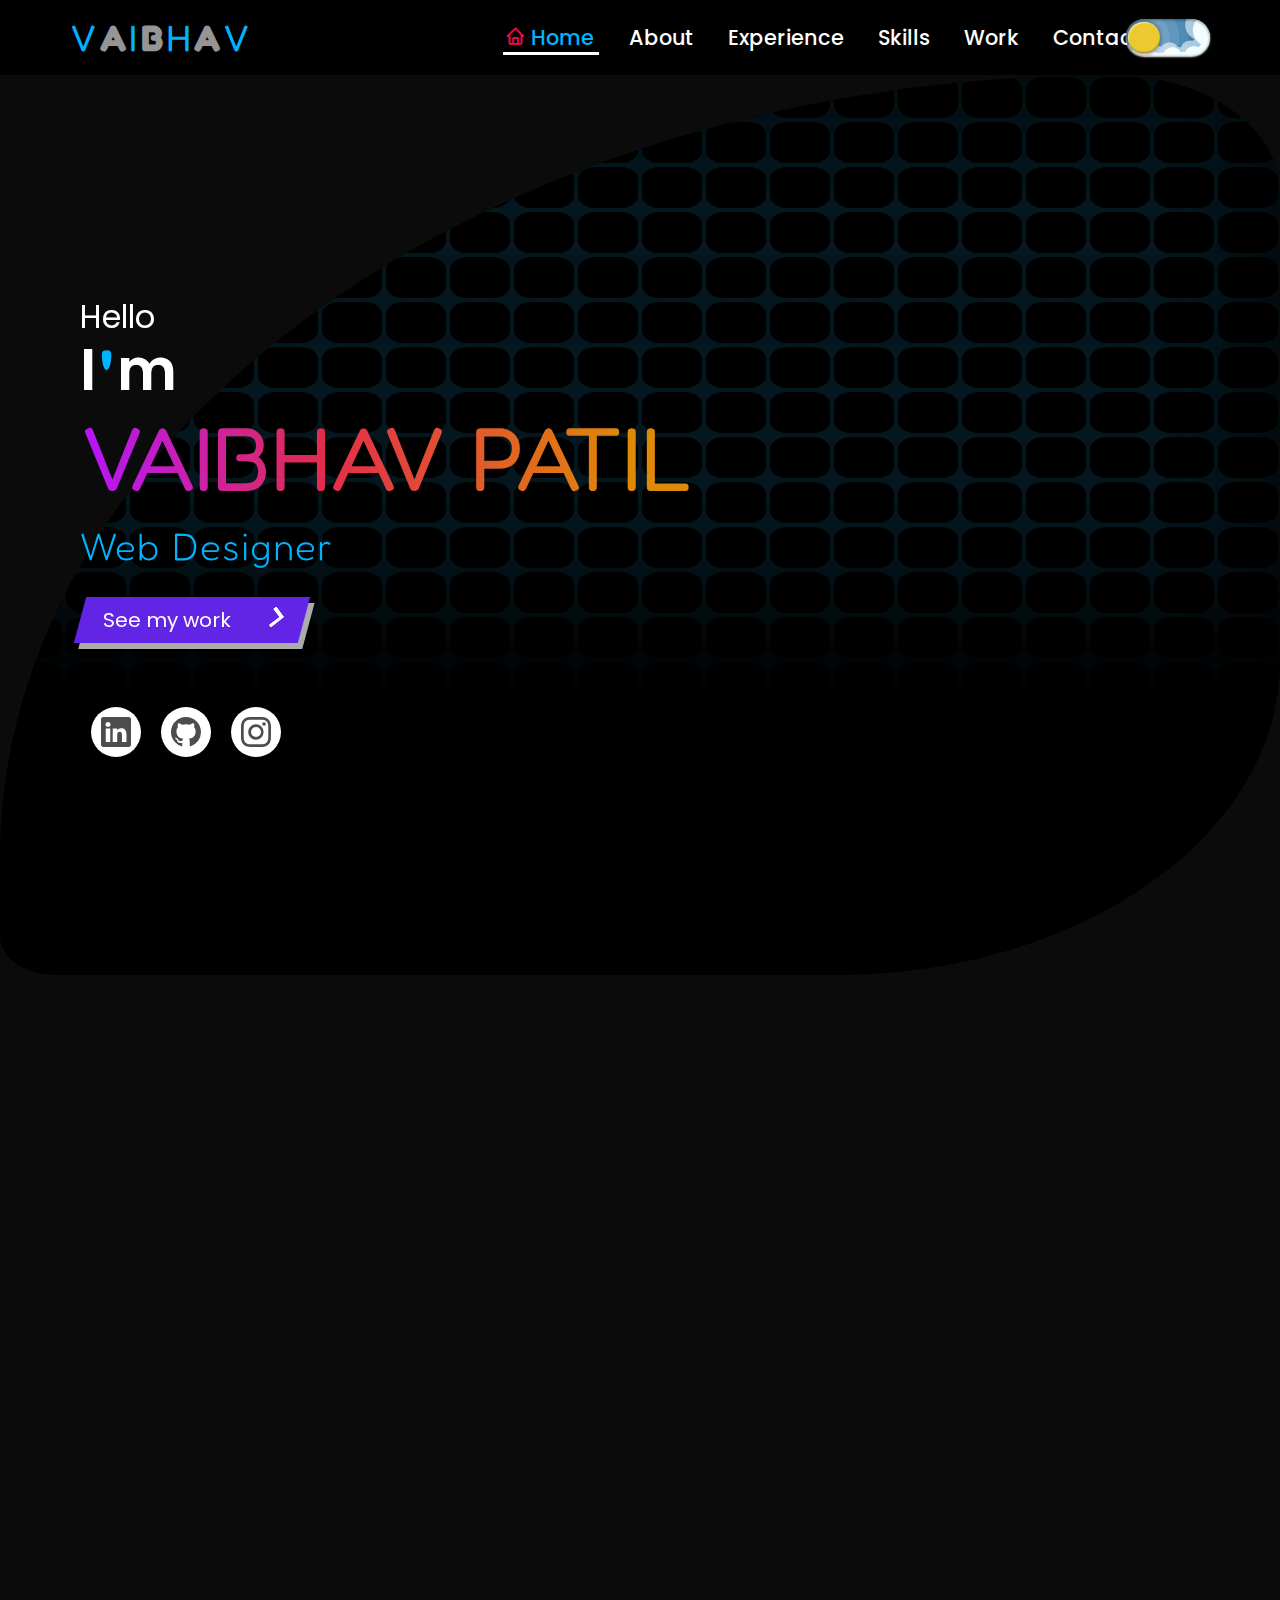
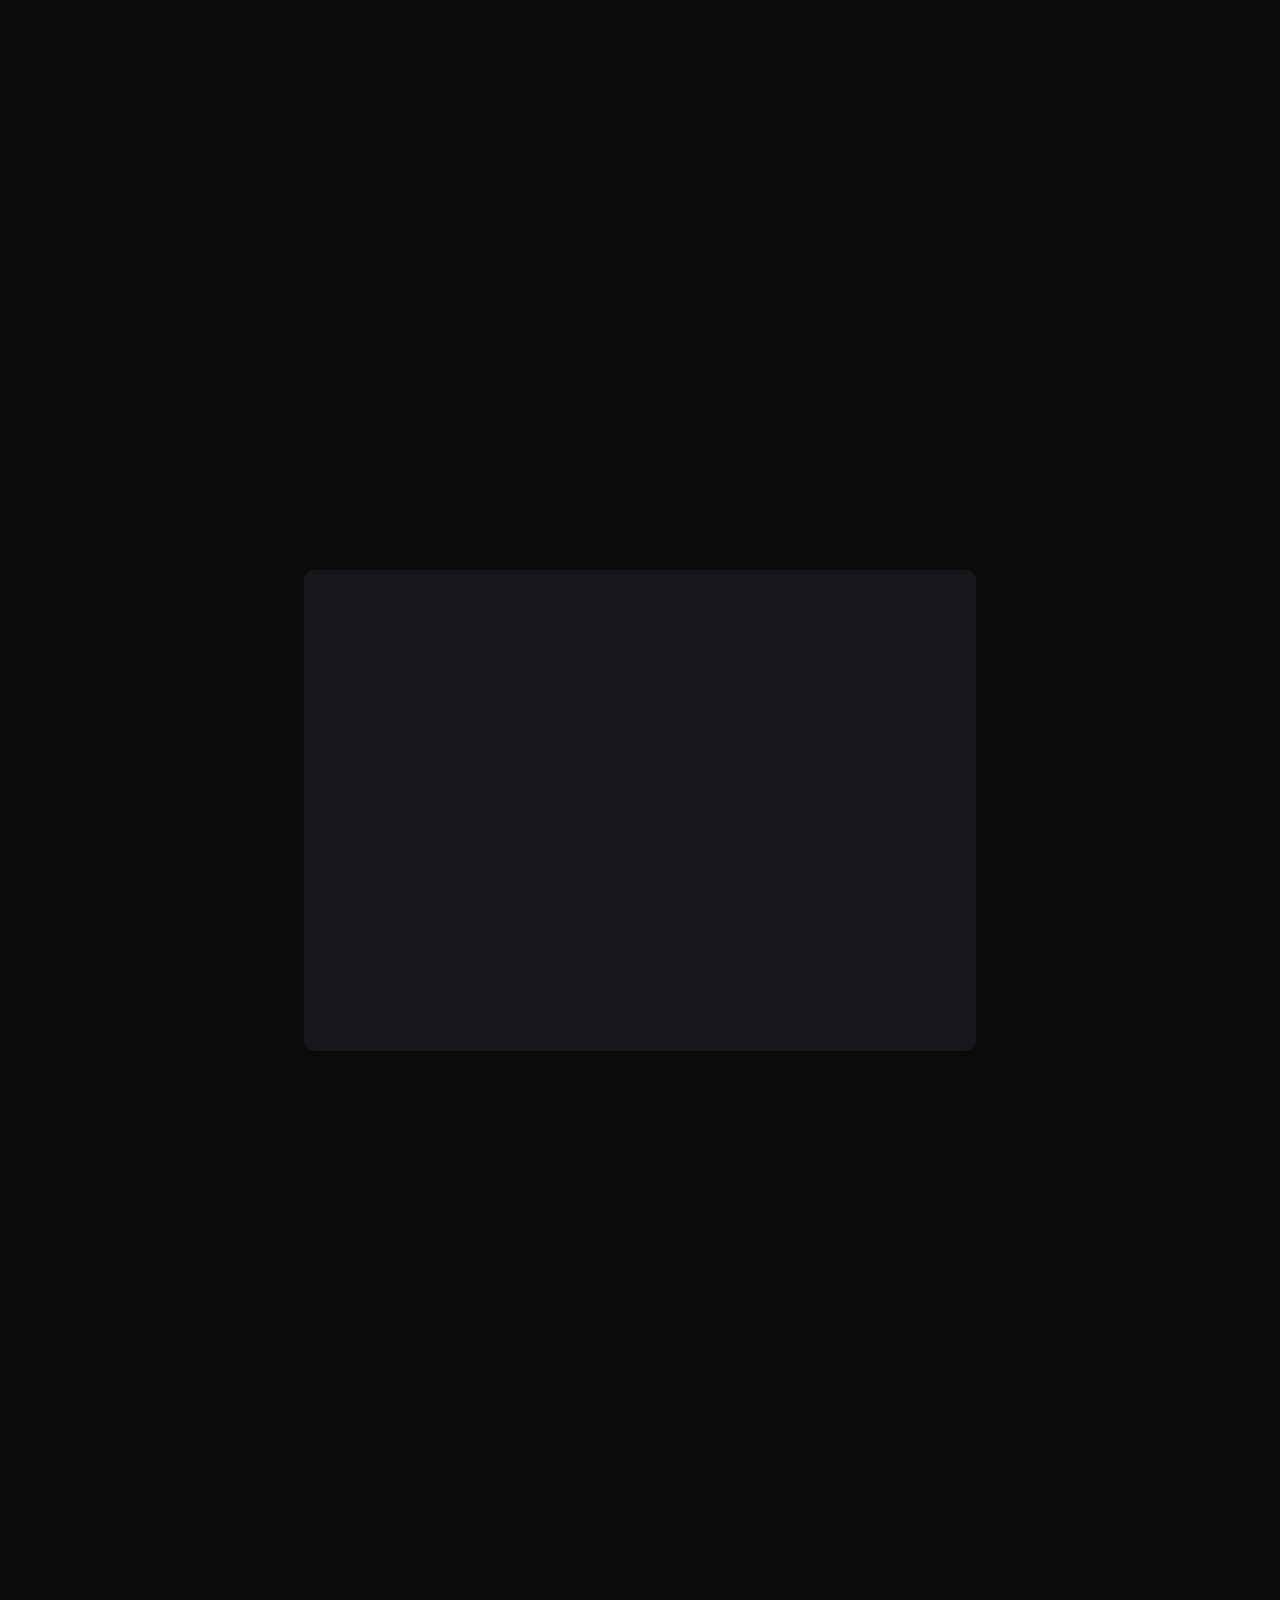
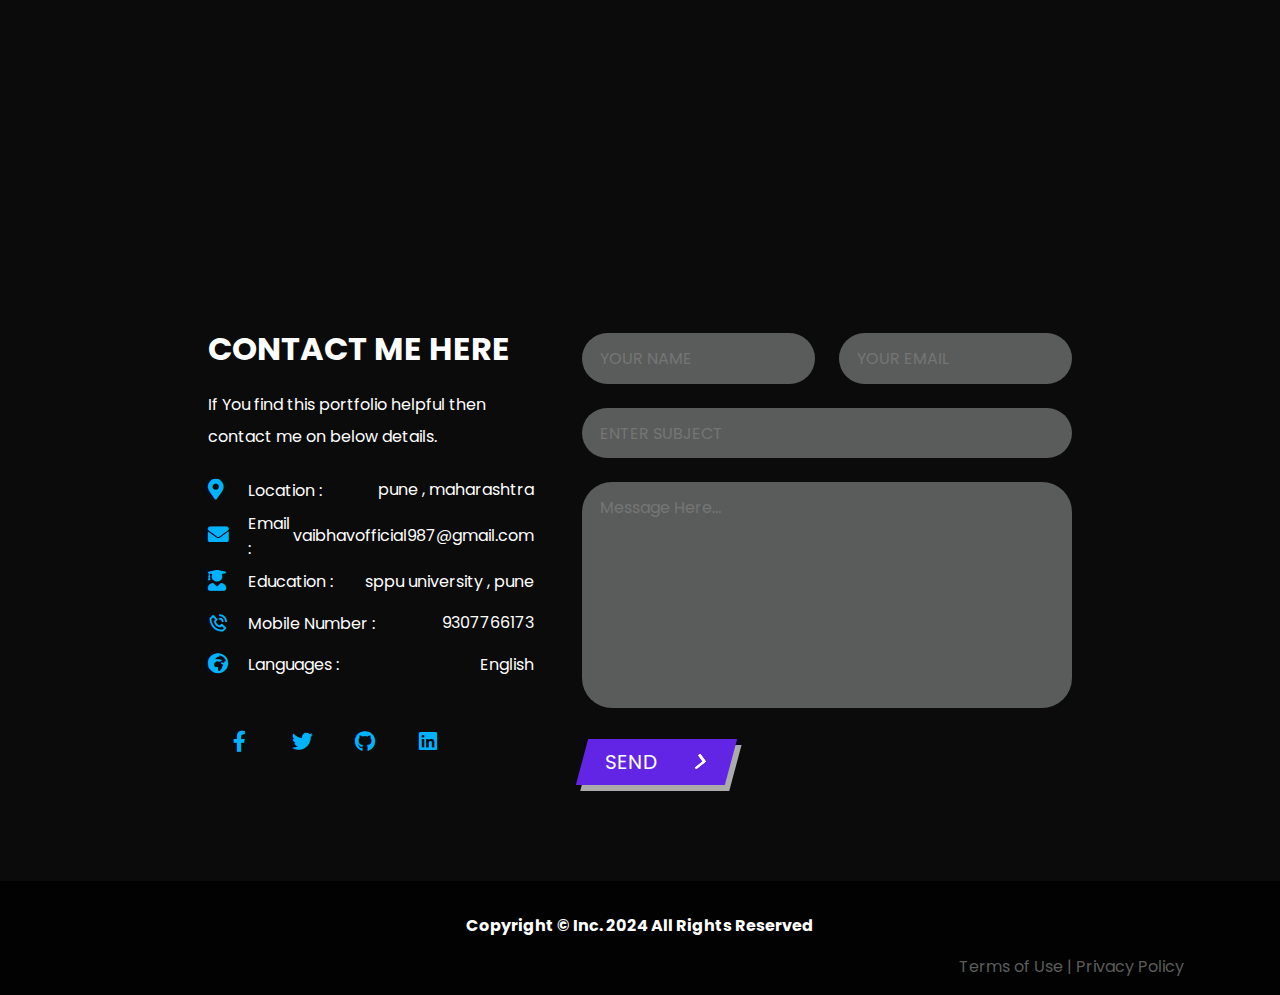
<file: index.html>
<!DOCTYPE html>
<html lang="en" dir="ltr">
  <head>
    <meta charset="utf-8" />
    <meta name="viewport" content="width=device-width, initial-scale=1.0" />
    <title>Personal Portfolio Website</title>
    <link rel="stylesheet" href="style.css" />
    <link rel="stylesheet" href="mobile.css" />
    <!-- fox icons cdn-->
    <link
      href="https://unpkg.com/boxicons@2.0.7/css/boxicons.min.css"
      rel="stylesheet"
    />
    <!-- font awesome cdn link  -->

    <link
      rel="stylesheet"
      href="https://cdnjs.cloudflare.com/ajax/libs/font-awesome/5.15.2/css/all.min.css"
    />
  </head>

  <body>
    <div class="scrollToTop-btn">
      <i class="fas fa-angle-up"></i>
    </div>

    <section>
      <header class="head">
        <a href="index.html" class="brand"
          >V<span>A</span>I<span>B</span>H<span>A</span>V</a
        >
        <!-- MOBILE MENU TOGGLE -->
        <div class="hamburger-menu" id="hamburger-menu">
          <div class="hamburger"></div>
        </div>
        <div class="navigation">
          <a class="active" href="#main"
            ><i class="bx bx-home" style="color: #f3094f; margin-left: 2px"></i>
            Home
          </a>
          <a href="#about">About</a>
          <a href="#qualification">Experience</a>
          <a href="#skills">Skills</a>
          <a href="#work">Work</a>
          <a href="#contact">Contact</a>
        </div>
    
<label  class="theme-switch">
  <input id="theme-toggle" type="checkbox" class="theme-switch__checkbox">
  <div class="theme-switch__container">
    <div class="theme-switch__clouds"></div>
    <div class="theme-switch__stars-container">
      <svg xmlns="http://www.w3.org/2000/svg" viewBox="0 0 144 55" fill="none">
        <path fill-rule="evenodd" clip-rule="evenodd" d="M135.831 3.00688C135.055 3.85027 134.111 4.29946 133 4.35447C134.111 4.40947 135.055 4.85867 135.831 5.71123C136.607 6.55462 136.996 7.56303 136.996 8.72727C136.996 7.95722 137.172 7.25134 137.525 6.59129C137.886 5.93124 138.372 5.39954 138.98 5.00535C139.598 4.60199 140.268 4.39114 141 4.35447C139.88 4.2903 138.936 3.85027 138.16 3.00688C137.384 2.16348 136.996 1.16425 136.996 0C136.996 1.16425 136.607 2.16348 135.831 3.00688ZM31 23.3545C32.1114 23.2995 33.0551 22.8503 33.8313 22.0069C34.6075 21.1635 34.9956 20.1642 34.9956 19C34.9956 20.1642 35.3837 21.1635 36.1599 22.0069C36.9361 22.8503 37.8798 23.2903 39 23.3545C38.2679 23.3911 37.5976 23.602 36.9802 24.0053C36.3716 24.3995 35.8864 24.9312 35.5248 25.5913C35.172 26.2513 34.9956 26.9572 34.9956 27.7273C34.9956 26.563 34.6075 25.5546 33.8313 24.7112C33.0551 23.8587 32.1114 23.4095 31 23.3545ZM0 36.3545C1.11136 36.2995 2.05513 35.8503 2.83131 35.0069C3.6075 34.1635 3.99559 33.1642 3.99559 32C3.99559 33.1642 4.38368 34.1635 5.15987 35.0069C5.93605 35.8503 6.87982 36.2903 8 36.3545C7.26792 36.3911 6.59757 36.602 5.98015 37.0053C5.37155 37.3995 4.88644 37.9312 4.52481 38.5913C4.172 39.2513 3.99559 39.9572 3.99559 40.7273C3.99559 39.563 3.6075 38.5546 2.83131 37.7112C2.05513 36.8587 1.11136 36.4095 0 36.3545ZM56.8313 24.0069C56.0551 24.8503 55.1114 25.2995 54 25.3545C55.1114 25.4095 56.0551 25.8587 56.8313 26.7112C57.6075 27.5546 57.9956 28.563 57.9956 29.7273C57.9956 28.9572 58.172 28.2513 58.5248 27.5913C58.8864 26.9312 59.3716 26.3995 59.9802 26.0053C60.5976 25.602 61.2679 25.3911 62 25.3545C60.8798 25.2903 59.9361 24.8503 59.1599 24.0069C58.3837 23.1635 57.9956 22.1642 57.9956 21C57.9956 22.1642 57.6075 23.1635 56.8313 24.0069ZM81 25.3545C82.1114 25.2995 83.0551 24.8503 83.8313 24.0069C84.6075 23.1635 84.9956 22.1642 84.9956 21C84.9956 22.1642 85.3837 23.1635 86.1599 24.0069C86.9361 24.8503 87.8798 25.2903 89 25.3545C88.2679 25.3911 87.5976 25.602 86.9802 26.0053C86.3716 26.3995 85.8864 26.9312 85.5248 27.5913C85.172 28.2513 84.9956 28.9572 84.9956 29.7273C84.9956 28.563 84.6075 27.5546 83.8313 26.7112C83.0551 25.8587 82.1114 25.4095 81 25.3545ZM136 36.3545C137.111 36.2995 138.055 35.8503 138.831 35.0069C139.607 34.1635 139.996 33.1642 139.996 32C139.996 33.1642 140.384 34.1635 141.16 35.0069C141.936 35.8503 142.88 36.2903 144 36.3545C143.268 36.3911 142.598 36.602 141.98 37.0053C141.372 37.3995 140.886 37.9312 140.525 38.5913C140.172 39.2513 139.996 39.9572 139.996 40.7273C139.996 39.563 139.607 38.5546 138.831 37.7112C138.055 36.8587 137.111 36.4095 136 36.3545ZM101.831 49.0069C101.055 49.8503 100.111 50.2995 99 50.3545C100.111 50.4095 101.055 50.8587 101.831 51.7112C102.607 52.5546 102.996 53.563 102.996 54.7273C102.996 53.9572 103.172 53.2513 103.525 52.5913C103.886 51.9312 104.372 51.3995 104.98 51.0053C105.598 50.602 106.268 50.3911 107 50.3545C105.88 50.2903 104.936 49.8503 104.16 49.0069C103.384 48.1635 102.996 47.1642 102.996 46C102.996 47.1642 102.607 48.1635 101.831 49.0069Z" fill="currentColor"></path>
      </svg>
    </div>
    <div class="theme-switch__circle-container">
      <div class="theme-switch__sun-moon-container">
        <div class="theme-switch__moon">
          <div class="theme-switch__spot"></div>
          <div class="theme-switch__spot"></div>
          <div class="theme-switch__spot"></div>
        </div>
      </div>
    </div>
  </div>
</label>
      </header>
      
    </section>

    <!-- ====================================================------  main section -------=================================================== -->

    <section class="main" id="main">
      <div class="bgAnimation">
        <div class="backgroungAn"></div>
      </div>

      <div class="content">
        <h2>
          Hello<br /><strong>I<b>'</b>m</strong><br /><span>VAIBHAV PATIL</span>
        </h2>

        <div class="animated-text">
          <h3>Web Designer</h3>
          <h3 style="color: #b005ff">UI / UX Designer</h3>
          <h3 style="color: #ff05b8">Web Developer</h3>
          <h3 style="color: #ffb805">Software Developer</h3>
        </div>

        
        <a href="#work" class="btn">
          <button class="cta">
            <span class="span">See my work</span>
            <span class="second">
              <svg
                xmlns:xlink="http://www.w3.org/1999/xlink"
                xmlns="http://www.w3.org/2000/svg"
                version="1.1"
                viewBox="0 0 66 43"
                height="20px"
                width="50px"
              >
                <g
                  fill-rule="evenodd"
                  fill="none"
                  stroke-width="1"
                  stroke="none"
                  id="arrow"
                >
                  <path
                    fill="#FFFFFF"
                    d="M40.1543933,3.89485454 L43.9763149,0.139296592 C44.1708311,-0.0518420739 44.4826329,-0.0518571125 44.6771675,0.139262789 L65.6916134,20.7848311 C66.0855801,21.1718824 66.0911863,21.8050225 65.704135,22.1989893 C65.7000188,22.2031791 65.6958657,22.2073326 65.6916762,22.2114492 L44.677098,42.8607841 C44.4825957,43.0519059 44.1708242,43.0519358 43.9762853,42.8608513 L40.1545186,39.1069479 C39.9575152,38.9134427 39.9546793,38.5968729 40.1481845,38.3998695 C40.1502893,38.3977268 40.1524132,38.395603 40.1545562,38.3934985 L56.9937789,21.8567812 C57.1908028,21.6632968 57.193672,21.3467273 57.0001876,21.1497035 C56.9980647,21.1475418 56.9959223,21.1453995 56.9937605,21.1432767 L40.1545208,4.60825197 C39.9574869,4.41477773 39.9546013,4.09820839 40.1480756,3.90117456 C40.1501626,3.89904911 40.1522686,3.89694235 40.1543933,3.89485454 Z"
                    class="one"
                  ></path>
                  <path
                    fill="#FFFFFF"
                    d="M20.1543933,3.89485454 L23.9763149,0.139296592 C24.1708311,-0.0518420739 24.4826329,-0.0518571125 24.6771675,0.139262789 L45.6916134,20.7848311 C46.0855801,21.1718824 46.0911863,21.8050225 45.704135,22.1989893 C45.7000188,22.2031791 45.6958657,22.2073326 45.6916762,22.2114492 L24.677098,42.8607841 C24.4825957,43.0519059 24.1708242,43.0519358 23.9762853,42.8608513 L20.1545186,39.1069479 C19.9575152,38.9134427 19.9546793,38.5968729 20.1481845,38.3998695 C20.1502893,38.3977268 20.1524132,38.395603 20.1545562,38.3934985 L36.9937789,21.8567812 C37.1908028,21.6632968 37.193672,21.3467273 37.0001876,21.1497035 C36.9980647,21.1475418 36.9959223,21.1453995 36.9937605,21.1432767 L20.1545208,4.60825197 C19.9574869,4.41477773 19.9546013,4.09820839 20.1480756,3.90117456 C20.1501626,3.89904911 20.1522686,3.89694235 20.1543933,3.89485454 Z"
                    class="two"
                  ></path>
                  <path
                    fill="#FFFFFF"
                    d="M0.154393339,3.89485454 L3.97631488,0.139296592 C4.17083111,-0.0518420739 4.48263286,-0.0518571125 4.67716753,0.139262789 L25.6916134,20.7848311 C26.0855801,21.1718824 26.0911863,21.8050225 25.704135,22.1989893 C25.7000188,22.2031791 25.6958657,22.2073326 25.6916762,22.2114492 L4.67709797,42.8607841 C4.48259567,43.0519059 4.17082418,43.0519358 3.97628526,42.8608513 L0.154518591,39.1069479 C-0.0424848215,38.9134427 -0.0453206733,38.5968729 0.148184538,38.3998695 C0.150289256,38.3977268 0.152413239,38.395603 0.154556228,38.3934985 L16.9937789,21.8567812 C17.1908028,21.6632968 17.193672,21.3467273 17.0001876,21.1497035 C16.9980647,21.1475418 16.9959223,21.1453995 16.9937605,21.1432767 L0.15452076,4.60825197 C-0.0425130651,4.41477773 -0.0453986756,4.09820839 0.148075568,3.90117456 C0.150162624,3.89904911 0.152268631,3.89694235 0.154393339,3.89485454 Z"
                    class="three"
                  ></path>
                </g>
              </svg>
            </span>
          </button>
        </a>
        <!--  -->
        
        <ul class="example-2">
          <li class="icon-content">
            <a
              href="https://www.linkedin.com/in/vaibhav-patil-/"
              aria-label="LinkedIn"
              data-social="linkedin"
            >
              <div class="filled"></div>
              <svg
                xmlns="http://www.w3.org/2000/svg"
                width="16"
                height="16"
                fill="currentColor"
                class="bi bi-linkedin"
                viewBox="0 0 16 16"
                xml:space="preserve"
              >
                <path
                  d="M0 1.146C0 .513.526 0 1.175 0h13.65C15.474 0 16 .513 16 1.146v13.708c0 .633-.526 1.146-1.175 1.146H1.175C.526 16 0 15.487 0 14.854zm4.943 12.248V6.169H2.542v7.225zm-1.2-8.212c.837 0 1.358-.554 1.358-1.248-.015-.709-.52-1.248-1.342-1.248S2.4 3.226 2.4 3.934c0 .694.521 1.248 1.327 1.248zm4.908 8.212V9.359c0-.216.016-.432.08-.586.173-.431.568-.878 1.232-.878.869 0 1.216.662 1.216 1.634v3.865h2.401V9.25c0-2.22-1.184-3.252-2.764-3.252-1.274 0-1.845.7-2.165 1.193v.025h-.016l.016-.025V6.169h-2.4c.03.678 0 7.225 0 7.225z"
                  fill="currentColor"
                ></path>
              </svg>
            </a>
            <div class="tooltip">LinkedIn</div>
          </li>
          <li class="icon-content">
            <a
              href="https://github.com/vaibhavpatil2112"
              aria-label="GitHub"
              data-social="github"
            >
              <div class="filled"></div>
              <svg
                xmlns="http://www.w3.org/2000/svg"
                width="16"
                height="16"
                fill="currentColor"
                class="bi bi-github"
                viewBox="0 0 16 16"
                xml:space="preserve"
              >
                <path
                  d="M8 0C3.58 0 0 3.58 0 8c0 3.54 2.29 6.53 5.47 7.59.4.07.55-.17.55-.38 0-.19-.01-.82-.01-1.49-2.01.37-2.53-.49-2.69-.94-.09-.23-.48-.94-.82-1.13-.28-.15-.68-.52-.01-.53.63-.01 1.08.58 1.23.82.72 1.21 1.87.87 2.33.66.07-.52.28-.87.51-1.07-1.78-.2-3.64-.89-3.64-3.95 0-.87.31-1.59.82-2.15-.08-.2-.36-1.02.08-2.12 0 0 .67-.21 2.2.82.64-.18 1.32-.27 2-.27s1.36.09 2 .27c1.53-1.04 2.2-.82 2.2-.82.44 1.1.16 1.92.08 2.12.51.56.82 1.27.82 2.15 0 3.07-1.87 3.75-3.65 3.95.29.25.54.73.54 1.48 0 1.07-.01 1.93-.01 2.2 0 .21.15.46.55.38A8.01 8.01 0 0 0 16 8c0-4.42-3.58-8-8-8"
                  fill="currentColor"
                ></path>
              </svg>
            </a>
            <div class="tooltip">GitHub</div>
          </li>
          <li class="icon-content">
            <a
              href="https://www.instagram.com/vaibhavpatil_2112/?igshid=8igddvkkgarg"
              aria-label="Instagram"
              data-social="instagram"
            >
              <div class="filled"></div>
              <svg
                xmlns="http://www.w3.org/2000/svg"
                width="16"
                height="16"
                fill="currentColor"
                class="bi bi-instagram"
                viewBox="0 0 16 16"
                xml:space="preserve"
              >
                <path
                  d="M8 0C5.829 0 5.556.01 4.703.048 3.85.088 3.269.222 2.76.42a3.9 3.9 0 0 0-1.417.923A3.9 3.9 0 0 0 .42 2.76C.222 3.268.087 3.85.048 4.7.01 5.555 0 5.827 0 8.001c0 2.172.01 2.444.048 3.297.04.852.174 1.433.372 1.942.205.526.478.972.923 1.417.444.445.89.719 1.416.923.51.198 1.09.333 1.942.372C5.555 15.99 5.827 16 8 16s2.444-.01 3.298-.048c.851-.04 1.434-.174 1.943-.372a3.9 3.9 0 0 0 1.416-.923c.445-.445.718-.891.923-1.417.197-.509.332-1.09.372-1.942C15.99 10.445 16 10.173 16 8s-.01-2.445-.048-3.299c-.04-.851-.175-1.433-.372-1.941a3.9 3.9 0 0 0-.923-1.417A3.9 3.9 0 0 0 13.24.42c-.51-.198-1.092-.333-1.943-.372C10.443.01 10.172 0 7.998 0zm-.717 1.442h.718c2.136 0 2.389.007 3.232.046.78.035 1.204.166 1.486.275.373.145.64.319.92.599s.453.546.598.92c.11.281.24.705.275 1.485.039.843.047 1.096.047 3.231s-.008 2.389-.047 3.232c-.035.78-.166 1.203-.275 1.485a2.5 2.5 0 0 1-.599.919c-.28.28-.546.453-.92.598-.28.11-.704.24-1.485.276-.843.038-1.096.047-3.232.047s-2.39-.009-3.233-.047c-.78-.036-1.203-.166-1.485-.276a2.5 2.5 0 0 1-.92-.598 2.5 2.5 0 0 1-.6-.92c-.109-.281-.24-.705-.275-1.485-.038-.843-.046-1.096-.046-3.233s.008-2.388.046-3.231c.036-.78.166-1.204.276-1.486.145-.373.319-.64.599-.92s.546-.453.92-.598c.282-.11.705-.24 1.485-.276.738-.034 1.024-.044 2.515-.045zm4.988 1.328a.96.96 0 1 0 0 1.92.96.96 0 0 0 0-1.92m-4.27 1.122a4.109 4.109 0 1 0 0 8.217 4.109 4.109 0 0 0 0-8.217m0 1.441a2.667 2.667 0 1 1 0 5.334 2.667 2.667 0 0 1 0-5.334"
                  fill="currentColor"
                ></path>
              </svg>
            </a>
            <div class="tooltip">Instagram</div>
          </li>
        </ul>
      </div>
    </section>

    <!-- =======================================================------ About section ------=============================================== -->

    <section class="about" id="about">
      <div class="title reveal">
        <h2 class="section-title"><span>About Me</span></h2>
      </div>
      <div class="content">
        <div class="column col-left reveal">
          


          <!-- xxxxxxxxxxxxxxxxxxxxxxxxxxxxxxxxxxxxxxxxxxxxxxxxxxxxxxxxxxxxxxxxxxxxxxxxxxxxxxxxxxxxxxxxxxx  -->
          <div class="card reveal">
                  <button class="mail">
                     <a href="https://mail.google.com/mail/u/3/#inbox?compose=new"> <svg xmlns="https://mail.google.com/mail/u/3/#inbox" width="24" height="24" viewBox="0 0 24 24" fill="none" stroke="currentColor" stroke-width="2" stroke-linecap="round" stroke-linejoin="round" class="lucide lucide-mail"><rect width="20" height="16" x="2" y="4" rx="2"></rect><path d="m22 7-8.97 5.7a1.94 1.94 0 0 1-2.06 0L2 7"></path></svg></a>
                  </button>
                  <div class="profile-pic">
                      <img src="img/Vaibhav1.jpeg" alt="">
                  </div>
                  <div class="bottom">
                      <div class="content">
                          <span class="name">Vaibhav Patil</span>
                          <br>
                          <span class="about-me">I'm a recent Computer Science grad and got an excellent 8.22 CGPA I'm a web designer / devloper and Software developer living in PUNE , INDIA. I design beautiful , engaging user experiences for the web.
                            To showcase my projects and work i made this website using HTML, CSS, JAVASCRIPT check out my project below. </span>
                      </div>
                     <div class="bottom-bottom">
                      <div class="social-links-container">
                          <a href="https://www.instagram.com/vaibhavpatil_2112/?igshid=8igddvkkgarg"><svg xmlns="http://www.w3.org/2000/svg" width="20" height="15.999" viewBox="0 0 16 15.999">
                              <path id="Subtraction_4" data-name="Subtraction 4" d="M6-582H-2a4,4,0,0,1-4-4v-8a4,4,0,0,1,4-4H6a4,4,0,0,1,4,4v8A4,4,0,0,1,6-582ZM2-594a4,4,0,0,0-4,4,4,4,0,0,0,4,4,4,4,0,0,0,4-4A4.005,4.005,0,0,0,2-594Zm4.5-2a1,1,0,0,0-1,1,1,1,0,0,0,1,1,1,1,0,0,0,1-1A1,1,0,0,0,6.5-596ZM2-587.5A2.5,2.5,0,0,1-.5-590,2.5,2.5,0,0,1,2-592.5,2.5,2.5,0,0,1,4.5-590,2.5,2.5,0,0,1,2-587.5Z" transform="translate(6 598)"></path>
                          </svg>
                          <a href=""><svg xmlns="http://www.w3.org/2000/svg" viewBox="0 0 512 512"><path d="M389.2 48h70.6L305.6 224.2 487 464H345L233.7 318.6 106.5 464H35.8L200.7 275.5 26.8 48H172.4L272.9 180.9 389.2 48zM364.4 421.8h39.1L151.1 88h-42L364.4 421.8z"></path></svg></a>
                            
                          <a href="https://github.com/vaibhavpatil2112"><svg xmlns="http://www.w3.org/2000/svg" viewBox="0 0 496 512"><path d="M165.9 397.4c0 2-2.3 3.6-5.2 3.6-3.3.3-5.6-1.3-5.6-3.6 0-2 2.3-3.6 5.2-3.6 3-.3 5.6 1.3 5.6 3.6zm-31.1-4.5c-.7 2 1.3 4.3 4.3 4.9 2.6 1 5.6 0 6.2-2s-1.3-4.3-4.3-5.2c-2.6-.7-5.5.3-6.2 2.3zm44.2-1.7c-2.9.7-4.9 2.6-4.6 4.9.3 2 2.9 3.3 5.9 2.6 2.9-.7 4.9-2.6 4.6-4.6-.3-1.9-3-3.2-5.9-2.9zM244.8 8C106.1 8 0 113.3 0 252c0 110.9 69.8 205.8 169.5 239.2 12.8 2.3 17.3-5.6 17.3-12.1 0-6.2-.3-40.4-.3-61.4 0 0-70 15-84.7-29.8 0 0-11.4-29.1-27.8-36.6 0 0-22.9-15.7 1.6-15.4 0 0 24.9 2 38.6 25.8 21.9 38.6 58.6 27.5 72.9 20.9 2.3-16 8.8-27.1 16-33.7-55.9-6.2-112.3-14.3-112.3-110.5 0-27.5 7.6-41.3 23.6-58.9-2.6-6.5-11.1-33.3 2.6-67.9 20.9-6.5 69 27 69 27 20-5.6 41.5-8.5 62.8-8.5s42.8 2.9 62.8 8.5c0 0 48.1-33.6 69-27 13.7 34.7 5.2 61.4 2.6 67.9 16 17.7 25.8 31.5 25.8 58.9 0 96.5-58.9 104.2-114.8 110.5 9.2 7.9 17 22.9 17 46.4 0 33.7-.3 75.4-.3 83.6 0 6.5 4.6 14.4 17.3 12.1C428.2 457.8 496 362.9 496 252 496 113.3 383.5 8 244.8 8zM97.2 352.9c-1.3 1-1 3.3.7 5.2 1.6 1.6 3.9 2.3 5.2 1 1.3-1 1-3.3-.7-5.2-1.6-1.6-3.9-2.3-5.2-1zm-10.8-8.1c-.7 1.3.3 2.9 2.3 3.9 1.6 1 3.6.7 4.3-.7.7-1.3-.3-2.9-2.3-3.9-2-.6-3.6-.3-4.3.7zm32.4 35.6c-1.6 1.3-1 4.3 1.3 6.2 2.3 2.3 5.2 2.6 6.5 1 1.3-1.3.7-4.3-1.3-6.2-2.2-2.3-5.2-2.6-6.5-1zm-11.4-14.7c-1.6 1-1.6 3.6 0 5.9 1.6 2.3 4.3 3.3 5.6 2.3 1.6-1.3 1.6-3.9 0-6.2-1.4-2.3-4-3.3-5.6-2z"></path></svg></a>
          
                      </div>
                      <a href="#contact"><button class="button">Contact Me</button></a>
                     </div>
                  </div>
              </div>

<!--xxxxxxxxxxxxxxxxxxxxxxxxxxxxxxxxxxxxxxxxxxxxxxxxxxxxxxxxxxxxxxxxxxxxxxxxxxxxxxxxxxxxxxxxxxxxxxxxxxxxxxxxxxxxx  -->

        </div>
        <div class="column col-right">
          <div class="reveal">
            <h2 class="content-title">Hey There! I<b>'</b>m Vaibhav Patil</h2>
            <p class="paragraph-text reveal">
              I'm a recent Computer Science grad and got an excellent 8.22 CGPA
              I'm a web designer / devloper and Software developer living in
              PUNE , INDIA. I design beautiful , engaging user experiences for
              the web.
              <br />
              To showcase my projects and work i made this website using HTML,
              CSS, JAVASCRIPT check out my project below.
              <br />
              <br />

              Beyond the coding adventures, I've even dipped my head into the
              academic scene. One papers of mine got published in the
              International Journal of innovative Research in computer &
              communication Engineering (IJIRCCE).
              <br />
              TOPIC: SMART TRIAGE SYSTEM FOR PATIENT ASSIGNMENT AFTER DISASTER
              <a href="cv/Research paper.pdf"> Click to view</a>
            </p>
            <div>
              <a href="cv/Vaibhav Patil _resume1.pdf" class="btn">
                <button class="cta">
                  <span class="span">Download CV</span>
                  <span class="second">
                    <svg
                      xmlns:xlink="http://www.w3.org/1999/xlink"
                      xmlns="http://www.w3.org/2000/svg"
                      version="1.1"
                      viewBox="0 0 66 43"
                      height="20px"
                      width="50px"
                    >
                      <g
                        fill-rule="evenodd"
                        fill="none"
                        stroke-width="1"
                        stroke="none"
                        id="arrow"
                      >
                        <path
                          fill="#FFFFFF"
                          d="M40.1543933,3.89485454 L43.9763149,0.139296592 C44.1708311,-0.0518420739 44.4826329,-0.0518571125 44.6771675,0.139262789 L65.6916134,20.7848311 C66.0855801,21.1718824 66.0911863,21.8050225 65.704135,22.1989893 C65.7000188,22.2031791 65.6958657,22.2073326 65.6916762,22.2114492 L44.677098,42.8607841 C44.4825957,43.0519059 44.1708242,43.0519358 43.9762853,42.8608513 L40.1545186,39.1069479 C39.9575152,38.9134427 39.9546793,38.5968729 40.1481845,38.3998695 C40.1502893,38.3977268 40.1524132,38.395603 40.1545562,38.3934985 L56.9937789,21.8567812 C57.1908028,21.6632968 57.193672,21.3467273 57.0001876,21.1497035 C56.9980647,21.1475418 56.9959223,21.1453995 56.9937605,21.1432767 L40.1545208,4.60825197 C39.9574869,4.41477773 39.9546013,4.09820839 40.1480756,3.90117456 C40.1501626,3.89904911 40.1522686,3.89694235 40.1543933,3.89485454 Z"
                          class="one"
                        ></path>
                        <path
                          fill="#FFFFFF"
                          d="M20.1543933,3.89485454 L23.9763149,0.139296592 C24.1708311,-0.0518420739 24.4826329,-0.0518571125 24.6771675,0.139262789 L45.6916134,20.7848311 C46.0855801,21.1718824 46.0911863,21.8050225 45.704135,22.1989893 C45.7000188,22.2031791 45.6958657,22.2073326 45.6916762,22.2114492 L24.677098,42.8607841 C24.4825957,43.0519059 24.1708242,43.0519358 23.9762853,42.8608513 L20.1545186,39.1069479 C19.9575152,38.9134427 19.9546793,38.5968729 20.1481845,38.3998695 C20.1502893,38.3977268 20.1524132,38.395603 20.1545562,38.3934985 L36.9937789,21.8567812 C37.1908028,21.6632968 37.193672,21.3467273 37.0001876,21.1497035 C36.9980647,21.1475418 36.9959223,21.1453995 36.9937605,21.1432767 L20.1545208,4.60825197 C19.9574869,4.41477773 19.9546013,4.09820839 20.1480756,3.90117456 C20.1501626,3.89904911 20.1522686,3.89694235 20.1543933,3.89485454 Z"
                          class="two"
                        ></path>
                        <path
                          fill="#FFFFFF"
                          d="M0.154393339,3.89485454 L3.97631488,0.139296592 C4.17083111,-0.0518420739 4.48263286,-0.0518571125 4.67716753,0.139262789 L25.6916134,20.7848311 C26.0855801,21.1718824 26.0911863,21.8050225 25.704135,22.1989893 C25.7000188,22.2031791 25.6958657,22.2073326 25.6916762,22.2114492 L4.67709797,42.8607841 C4.48259567,43.0519059 4.17082418,43.0519358 3.97628526,42.8608513 L0.154518591,39.1069479 C-0.0424848215,38.9134427 -0.0453206733,38.5968729 0.148184538,38.3998695 C0.150289256,38.3977268 0.152413239,38.395603 0.154556228,38.3934985 L16.9937789,21.8567812 C17.1908028,21.6632968 17.193672,21.3467273 17.0001876,21.1497035 C16.9980647,21.1475418 16.9959223,21.1453995 16.9937605,21.1432767 L0.15452076,4.60825197 C-0.0425130651,4.41477773 -0.0453986756,4.09820839 0.148075568,3.90117456 C0.150162624,3.89904911 0.152268631,3.89694235 0.154393339,3.89485454 Z"
                          class="three"
                        ></path>
                      </g>
                    </svg>
                  </span>
                </button>
              </a>
              <a href="#contact" class="btn">
                <button class="cta">
                  <span class="span"> Hire me</span>
                  <span class="second">
                    <svg
                      xmlns:xlink="http://www.w3.org/1999/xlink"
                      xmlns="http://www.w3.org/2000/svg"
                      version="1.1"
                      viewBox="0 0 66 43"
                      height="15px"
                      width="40px"
                    >
                      <g
                        fill-rule="evenodd"
                        fill="none"
                        stroke-width="1"
                        stroke="none"
                        id="arrow"
                      >
                        <path
                          fill="#FFFFFF"
                          d="M40.1543933,3.89485454 L43.9763149,0.139296592 C44.1708311,-0.0518420739 44.4826329,-0.0518571125 44.6771675,0.139262789 L65.6916134,20.7848311 C66.0855801,21.1718824 66.0911863,21.8050225 65.704135,22.1989893 C65.7000188,22.2031791 65.6958657,22.2073326 65.6916762,22.2114492 L44.677098,42.8607841 C44.4825957,43.0519059 44.1708242,43.0519358 43.9762853,42.8608513 L40.1545186,39.1069479 C39.9575152,38.9134427 39.9546793,38.5968729 40.1481845,38.3998695 C40.1502893,38.3977268 40.1524132,38.395603 40.1545562,38.3934985 L56.9937789,21.8567812 C57.1908028,21.6632968 57.193672,21.3467273 57.0001876,21.1497035 C56.9980647,21.1475418 56.9959223,21.1453995 56.9937605,21.1432767 L40.1545208,4.60825197 C39.9574869,4.41477773 39.9546013,4.09820839 40.1480756,3.90117456 C40.1501626,3.89904911 40.1522686,3.89694235 40.1543933,3.89485454 Z"
                          class="one"
                        ></path>
                        <path
                          fill="#FFFFFF"
                          d="M20.1543933,3.89485454 L23.9763149,0.139296592 C24.1708311,-0.0518420739 24.4826329,-0.0518571125 24.6771675,0.139262789 L45.6916134,20.7848311 C46.0855801,21.1718824 46.0911863,21.8050225 45.704135,22.1989893 C45.7000188,22.2031791 45.6958657,22.2073326 45.6916762,22.2114492 L24.677098,42.8607841 C24.4825957,43.0519059 24.1708242,43.0519358 23.9762853,42.8608513 L20.1545186,39.1069479 C19.9575152,38.9134427 19.9546793,38.5968729 20.1481845,38.3998695 C20.1502893,38.3977268 20.1524132,38.395603 20.1545562,38.3934985 L36.9937789,21.8567812 C37.1908028,21.6632968 37.193672,21.3467273 37.0001876,21.1497035 C36.9980647,21.1475418 36.9959223,21.1453995 36.9937605,21.1432767 L20.1545208,4.60825197 C19.9574869,4.41477773 19.9546013,4.09820839 20.1480756,3.90117456 C20.1501626,3.89904911 20.1522686,3.89694235 20.1543933,3.89485454 Z"
                          class="two"
                        ></path>
                        <path
                          fill="#FFFFFF"
                          d="M0.154393339,3.89485454 L3.97631488,0.139296592 C4.17083111,-0.0518420739 4.48263286,-0.0518571125 4.67716753,0.139262789 L25.6916134,20.7848311 C26.0855801,21.1718824 26.0911863,21.8050225 25.704135,22.1989893 C25.7000188,22.2031791 25.6958657,22.2073326 25.6916762,22.2114492 L4.67709797,42.8607841 C4.48259567,43.0519059 4.17082418,43.0519358 3.97628526,42.8608513 L0.154518591,39.1069479 C-0.0424848215,38.9134427 -0.0453206733,38.5968729 0.148184538,38.3998695 C0.150289256,38.3977268 0.152413239,38.395603 0.154556228,38.3934985 L16.9937789,21.8567812 C17.1908028,21.6632968 17.193672,21.3467273 17.0001876,21.1497035 C16.9980647,21.1475418 16.9959223,21.1453995 16.9937605,21.1432767 L0.15452076,4.60825197 C-0.0425130651,4.41477773 -0.0453986756,4.09820839 0.148075568,3.90117456 C0.150162624,3.89904911 0.152268631,3.89694235 0.154393339,3.89485454 Z"
                          class="three"
                        ></path>
                      </g>
                    </svg>
                  </span>
                </button>
              </a>
            </div>
          </div>
          <div class="reveal about-info">
            <div class="about-info-left">
              <div style="display: flex">
                <h4>City :</h4>
                <p>Pune [INDIA]</p>
              </div>
              <div style="display: flex">
                <h4>Degree:</h4>
                <p>BE (Computer Engineering )</p>
              </div>
              <div style="display: flex">
                <h4>Work Experience :</h4>
                <p>6 Months</p>
              </div>
            </div>
            <div class="about-info-right">
              <div style="display: flex">
                <h4>Phone :</h4>
                <p>+91 9307766173</p>
              </div>
              <div style="display: flex">
                <h4>Email :</h4>
                <p>vaibhavofficial987@gmail.com</p>
              </div>
            </div>
          </div>
        </div>
      </div>
    </section>
    <!-- =========================================================================================================================== -->
    <section class="qualification" id="qualification">
      <div class="title reveal">
        <h2 class="section-title"><span> Work Experience</span></h2>
      </div>
      <div class="timeline">
        <div class="timeline_item reveal">
          <h1>1] Role : Frontend Developer Intern</h1>
          <h3 class="year">Status : Completed</h3>
          <h3>Company : Bikswee Solutions</h3>
          <p>
            Offer Letter :
            <a href="cv/offer letter Vaibhav Patil-signed.pdf"> Check out</a>
          </p>
          <p>Job type : Internship</p>
        </div>
        <div class="timeline_item reveal">
          <h1>2] Role : Software Developer</h1>
          <h3 class="year">Status : Completed</h3>
          <h3>Company : Railworld India pvt. ltd</h3>
          <!-- <p>Offer Letter : <a href="cv/Offer letter.pdf">Check out</a></p> -->
          <p>Job type : Full time</p>
        </div>
      </div>

      <!-- =====================================================------ Qualification Section -------=================================== -->
      <div class="title reveal">
        <h2 class="section-title"><span>Qualification</span></h2>
      </div>
      <div style="display: flex" class="flex reveal">
        <div class="quali">
          <div class="item reveal">
            <h1>BE in Computer Engineering</h1>
            <h3 class="year">2019-2023</h3>
            <h3>Institute : ISBM College of Engineering , Pune</h3>
            <p>University : SPPU</p>
            <p>SGPA - 7.00 (1st year)</p>
            <p>SGPA - 8.84 (2nd year)</p>
            <p>SGPA - 9.36 (3nd year)</p>
            <p>SGPA - 8.00 (4th year)</p>
            <p>Final CGPA : 8.22</p>
          </div>
        </div>
        <div class="quali">
          <div class="item reveal">
            <h1>HSC</h1>
            <h3 class="year">2017-2019</h3>
            <h3>College : Swami Vivekananda Junior college , Jalgaon</h3>
            <p>Percentage : 65%</p>
          </div>
        </div>
        <div class="quali">
          <div class="item reveal">
            <h1>SSC</h1>
            <h3 class="year">2012-2017</h3>
            <h3>School :A.T. Zambre School , jalgaon</h3>
            <p>Percentage: 83%</p>
          </div>
        </div>
      </div>
    </section>

    <!-- /* ==================================================------ Skills Section ------================================================== */ -->

    <section class="skills" id="skills">
      <div class="title reveal">
        <h2 class="section-title"><span>My Skills</span></h2>
      </div>
      <div class="content">
        <div class="skill reveal">
          <div class="skill-sec reveal">
            <div>
              <h1><i class="fas fa-laptop-code"></i>Scripting / Programming</h1>
            </div>
            <div class="skill-list">
              <div>
                <img src="./skills/html5.png" alt="..." />
              </div>
              <div>
                <img src="./skills/css3.png" alt="..." />
              </div>
              <div>
                <img src="./skills/javascript (1).png" alt="..." />
              </div>
              <div>
                <img src="./skills/tailwind-css.png" alt="..." />
              </div>
              <div>
                <img src="./skills/java.png" alt="..." />
              </div>
            </div>
          </div>
          <div class="skill-sec reveal">
            <div>
              <h1><i class="fas fa-laptop-code"></i>Libraries</h1>
            </div>
            <div class="skill-list">
              <div>
                <img src="./skills/bootstrap.png" alt="..." />
              </div>
              <div>
                <img src="./skills/react (2).png" alt="..." />
              </div>
            </div>
          </div>
          <div class="skill-sec reveal">
            <div>
              <h1><i class="fas fa-tools"></i>Tools</h1>
            </div>
            <div class="skill-list">
              <div>
                <img src="./skills/git.png" alt="..." />
              </div>
              <div>
                <img src="./skills/github.png" alt="..." />
              </div>
              <div>
                <img src="./skills/gitlab (1).png" alt="..." />
              </div>
              <div>
                <img src="./skills/Vs code.png" alt="..." />
              </div>
              <div>
                <img src="./skills/Git_bash-.png" alt="..." />
              </div>
              <div>
                <img src="./skills/netlify.png" alt="..." />
              </div>
              <div>
                <img src="./skills/canva.png" alt="..." />
              </div>
            </div>
          </div>
          <div class="skill-sec reveal">
            <div>
              <h1><i class="fas fa-laptop"></i>Frontend + Design</h1>
            </div>
            <div class="skill-list">
              <div>
                <img src="./skills/react (2).png" alt="..." />
              </div>
              <div>
                <img src="./skills/figma (1).png" alt="..." />
              </div>
            </div>
          </div>
          <div class="skill-sec reveal">
            <div>
              <h1><i class="fas fa-database"></i> Backend</h1>
            </div>
            <div class="skill-list">
              <div>
                <img src="./skills/node-js (1).png" alt="..." />
              </div>
              <div>
                <img src="./skills/sql.png" alt="..." />
              </div>
              <div>
                <img src="./skills/Mysql-.png" alt="..." />
              </div>
            </div>
          </div>
          <div class="skill-sec reveal">
            <div>
              <h1><i class="fas fa-"></i>Familiar With</h1>
            </div>
            <div class="skill-list">
              <div>
                <img src="./skills/mongodb.png" alt="..." />
              </div>
              <div>
                <img src="./skills/C++.png" alt="..." />
              </div>
              <div>
                <img src="./skills/sql_management_studio-.png" alt="..." />
              </div>
            </div>
          </div>
        </div>
      </div>
    </section>

    <!-- =======================================================-----   Work Section ----============================================== -->

    <section class="work" id="work">
      <div class="title reveal">
        <h2 class="section-title"><span>My Work</span></h2>
      </div>

      <ul class="controls reveal">
        <li class="buttons button-active" data-filter="all">All</li>
        <li class="buttons" data-filter="Website">Websites</li>
        <li class="buttons" data-filter="mini">Mini Projects</li>
      </ul>

      <div class="image-container reveal">
        <div class="image Website">
          <img src="img/Websites/SHOPNOOW -.png" alt="" />
          <div class="hover-items">
            <h3>SHOPNOWW</h3>
            <p>E commerce website using React+Tailwind CSS and React-redux for state management.</p>
            <div class="icons">
              <a
                href="https://github.com/vaibhavpatil2112/Shopnoww"
                class="icon"
              >
                <i class="fab fa-github"></i>
              </a>
              <a href="https://main--shopeexx.netlify.app/" class="icon">
                <i class="fas fa-link"></i>
              </a>
            </div>
          </div>
        </div>
        <div class="image Website">
          <img src="img/Websites/Amazon Clone.png" alt="" />
          <div class="hover-items">
            <h3>Amazon Clone</h3>
            <p>Amazon Clone website using NextJS+Tailwind CSS and React-redux - toolkit for state management.</p>
            <div class="icons">
              <a
                href="https://github.com/vaibhavpatil2112/Amazon-Clone"
                class="icon"
              >
                <i class="fab fa-github"></i>
              </a>
              <a href="https://main--amazonxx.netlify.app/" class="icon">
                <i class="fas fa-link"></i>
              </a>
            </div>
          </div>
        </div>
        <div class="image Website">
          <img src="img/Websites/Gym website.png" alt="" />
          <div class="hover-items">
            <h3>GYM WEBSITE</h3>
            <p>Be Strong Traning Hard</p>
            <div class="icons">
              <a
                href="https://github.com/vaibhavpatil2112/Gymsite"
                class="icon"
              >
                <i class="fab fa-github"></i>
              </a>
              <a href="https://gymoweb.netlify.app/" class="icon">
                <i class="fas fa-link"></i>
              </a>
            </div>
          </div>
        </div>

        <div class="image Website">
          <img src="img/Websites/Crystal's and carats.png" alt="" />
          <div class="hover-items">
            <h3>CRYSTAL AND CARTS</h3>
            <p>This is crystal and carts site where you found jwlleries</p>
            <div class="icons">
              <a
                href="https://github.com/vaibhavpatil2112/Crystal-and-carts"
                class="icon"
              >
                <i class="fab fa-github"></i>
              </a>
              <a href="https://crystal-carts.netlify.app/" class="icon">
                <i class="fas fa-link"></i>
              </a>
            </div>
          </div>
        </div>

        <div class="image Website">
          <img src="img/Websites/food.png" alt="" />
          <div class="hover-items">
            <h3>FOOD WEBSITE</h3>
            <p>Feeling Hungry order some delicious!</p>
            <div class="icons">
              <a href="" class="icon">
                <i class="fab fa-github"></i>
              </a>
              <a
                href="https://cute-genie-c999ae.netlify.app/my%20work/foods%20web/ "
                class="icon"
              >
                <i class="fas fa-link"></i>
              </a>
            </div>
          </div>
        </div>
       
        <div class="image Website">
          <img src="img/Websites/streamlit.png" alt="" />
          <div class="hover-items">
            <h3 style="font-size: 1.2rem">
              SMART TRIAGE SYSTEM FOR PATIENT ASSIGNMENT AFTER DISASTER
            </h3>
            <!-- <p>This is healthcare site where you can assign a bed for patient to nearest hospital upon triage level of that patient</p> -->
            <div class="icons">
              <a
                href="https://github.com/vaibhavpatil2112/Smart-triage-system"
                class="icon"
              >
                <i class="fab fa-github"></i>
              </a>
              <a
                href="https://triage-system-for-patient-management.onrender.com/"
                class="icon"
              >
                <i class="fas fa-link"></i>
              </a>
            </div>
          </div>
        </div>
        <div class="image Website">
          <img src="img/Websites/Advanture.png" alt="" />
          <div class="hover-items">
            <h3>ADVANTURE SITE</h3>
            <p>Let's treak with us</p>
            <div class="icons">
              <a href="" class="icon">
                <i class="fab fa-github"></i>
              </a>
              <a
                href="https://cute-genie-c999ae.netlify.app/my%20work/advanture%20trips/"
                class="icon"
              >
                <i class="fas fa-link"></i>
              </a>
            </div>
          </div>
        </div>
        <div class="image Website">
          <img src="img/Websites/Weather.png" alt="" />
          <div class="hover-items">
            <h3>WEATHER FORCASTING</h3>
            <p>Check weather of your city</p>
            <div class="icons">
              <a
                href="https://github.com/vaibhavpatil2112/Weather-webapp"
                class="icon"
              >
                <i class="fab fa-github"></i>
              </a>
              <a
                href="https://cute-genie-c999ae.netlify.app/my%20work/weather%20api%20webapp/"
                class="icon"
              >
                <i class="fas fa-link"></i>
              </a>
            </div>
          </div>
        </div>

        <div class="image Website">
          <img src="img/Websites/Abrox.png" alt="" />
          <div class="hover-items">
            <h3>ABROAD SITE</h3>
            <p>Hey find your dream university for dream country!</p>
            <div class="icons">
              <a href="" class="icon">
                <i class="fab fa-github"></i>
              </a>
              <a href="https://abroxx.netlify.app/" class="icon">
                <i class="fas fa-link"></i>
              </a>
            </div>
          </div>
        </div>

        <div class="image Website">
          <img src="img/Websites/Fitness Club.png" alt="" />
          <div class="hover-items">
            <h3>GYM WEB</h3>
            <p>This is fitness club stay Strong stay fit!</p>
            <div class="icons">
              <a href="" class="icon">
                <i class="fab fa-github"></i>
              </a>
              <a
                href="https://cute-genie-c999ae.netlify.app/my%20work/gym%20website/"
                class="icon"
              >
                <i class="fas fa-link"></i>
              </a>
            </div>
          </div>
        </div>

        <div class="image Website">
          <img src="img/Websites/Travellers - .png" alt="" />
          <div class="hover-items">
            <h3>TRAVEL SITE</h3>
            <p>This is bootstrap based travel site Travel around the globe!</p>
            <div class="icons">
              <a
                href="https://github.com/vaibhavpatil2112/Travel-site"
                class="icon"
              >
                <i class="fab fa-github"></i>
              </a>
              <a href="https://travigooo.netlify.app/" class="icon">
                <i class="fas fa-link"></i>
              </a>
            </div>
          </div>
        </div>

        <div class="image Website">
          <img src="img/Websites/Real Estate -.png" alt="" />
          <div class="hover-items">
            <h3>REALESTATE WEBSITE</h3>
            <p>Go and book your Dream home now!</p>
            <div class="icons">
              <a
                href="https://github.com/vaibhavpatil2112/Real-Estate"
                class="icon"
              >
                <i class="fab fa-github"></i>
              </a>
              <a href="https://realestatex.netlify.app/" class="icon">
                <i class="fas fa-link"></i>
              </a>
            </div>
          </div>
        </div>

        <div class="image mini">
          <img src="img/Mini Project/BMI Calculator -.png" alt="" />
          <div class="hover-items">
            <h3>BMI CALCULATOR</h3>
            <p>Check your BMI!</p>
            <div class="icons">
              <a
                href="https://github.com/vaibhavpatil2112/Bmi-Calculator/tree/master"
                class="icon"
              >
                <i class="fab fa-github"></i>
              </a>
              <a
                href="https://66ace8820e15ab53d1459d19--stellular-pegasus-78de97.netlify.app/"
                class="icon"
              >
                <i class="fas fa-link"></i>
              </a>
            </div>
          </div>
        </div>
        <div class="image mini">
          <img src="img/Mini Project/Drink Water -.png" alt="" />
          <div class="hover-items">
            <h3>Drink Water</h3>
            <div class="icons">
              <a
                href="https://github.com/vaibhavpatil2112/Drink-Water"
                class="icon"
              >
                <i class="fab fa-github"></i>
              </a>
              <a href="https://drinkwaterxx.netlify.app/" class="icon">
                <i class="fas fa-link"></i>
              </a>
            </div>
          </div>
        </div>
        <div class="image mini">
          <img src="img/Mini Project/password generator.png" alt="" />
          <div class="hover-items">
            <h3>Password generator</h3>
            <div class="icons">
              <a href="https://passs28346genxxx234.netlify.app/" class="icon">
                <i class="fab fa-github"></i>
              </a>
              <a
                href="https://github.com/vaibhavpatil2112/Password-generator"
                class="icon"
              >
                <i class="fas fa-link"></i>
              </a>
            </div>
          </div>
        </div>
        <div class="image mini">
          <img src="img/Mini Project/CRUD Application.png" alt="" />
          <div class="hover-items">
            <h3>CRUD Application</h3>
            <div class="icons">
              <a
                href="https://github.com/vaibhavpatil2112/CRUD-Application"
                class="icon"
              >
                <i class="fab fa-github"></i>
              </a>
              <a href="https://crudxx.netlify.app/" class="icon">
                <i class="fas fa-link"></i>
              </a>
            </div>
          </div>
        </div>
        <div class="image mini">
          <img src="img/Mini Project/Number Guessing Game.png" alt="" />
          <div class="hover-items">
            <h3>Guess a Number</h3>
            <p>Guess!</p>
            <div class="icons">
              <a
                href="https://github.com/vaibhavpatil2112/Guess-a-number"
                class="icon"
              >
                <i class="fab fa-github"></i>
              </a>
              <a href="https://guessanumxx.netlify.app/" class="icon">
                <i class="fas fa-link"></i>
              </a>
            </div>
          </div>
        </div>
       

        
        <div class="image mini">
          <img src="img/Mini Project/My jokes.png" alt="" />
          <div class="hover-items">
            <h3>Joke teller</h3>
            <p>Laugh for your better health</p>
            <div class="icons">
              <a
                href="https://github.com/vaibhavpatil2112/Joke-web"
                class="icon"
              >
                <i class="fab fa-github"></i>
              </a>
              <a href="https://joketellerx.netlify.app/" class="icon">
                <i class="fas fa-link"></i>
              </a>
            </div>
          </div>
        </div>

      </div>
    </section>

    <!-- ===================================================---- Contact Section ----================================================ -->

    <section class="container contact" id="contact">
      <div class="contact-container">
        <div class="title reveal">
          <h2 class="section-title"><span>Contact me</span></h2>
        </div>

        <div class="contact">
          <div class="left-contact">
            <h4>Contact me here</h4>
            <p>
              If You find this portfolio helpful then contact me on below
              details.
            </p>
            <div class="contact-info">
              <div class="contact-item">
                <div class="icon">
                  <i class="fas fa-map-marker-alt"></i>
                  <span>Location :</span>
                </div>
                <p>pune , maharashtra</p>
              </div>
              <div class="contact-item">
                <div class="icon">
                  <i class="fas fa-envelope"></i>
                  <span>Email :</span>
                </div>
                <p>
                  <span> vaibhavofficial987@gmail.com</span>
                </p>
              </div>
              <div class="contact-item">
                <div class="icon">
                  <i class="fas fa-user-graduate"></i>
                  <span>Education :</span>
                </div>
                <p>
                  <span>sppu university , pune </span>
                </p>
              </div>
              <div class="contact-item">
                <div class="icon">
                  <i class="bx bx-phone-call"></i>

                  <span>Mobile Number :</span>
                </div>
                <p>
                  <span> 9307766173</span>
                </p>
              </div>
              <div class="contact-item">
                <div class="icon">
                  <i class="fas fa-globe-africa"></i>
                  <span>Languages :</span>
                </div>
                <p>
                  <span>English</span>
                </p>
              </div>
            </div>
            <div class="contact-icons">
              <div class="contact-icon">
                <a href="https://m.facebook.com/?_rdr" target="_blank">
                  <i class="fab fa-facebook-f"></i>
                </a>
                <a
                  href="https://twitter.com/Vaibhav71578622?s=08"
                  target="_blank"
                >
                  <i class="fab fa-twitter"></i>
                </a>
                <a href="https://github.com/vaibhavpatil2112" target="_blank">
                  <i class="fab fa-github"></i>
                </a>
                <a
                  href="https://www.linkedin.com/in/vaibhav-patil-"
                  target="_blank"
                >
                  <i class="fab fa-linkedin"></i>
                </a>
              </div>
            </div>
          </div>
          <div class="right-contact">
            <form
              action="https://api.web3forms.com/submit"
              method="POST"
              class="contact-form"
            >
              <div class="input-control i-c-2">
                <input
                  type="hidden"
                  name="access_key"
                  value="6333082e-5047-4d06-bf43-0ba8ea3af6a7"
                />
                <input
                  name="First_name"
                  type="text"
                  required
                  placeholder="YOUR NAME"
                />
                <input type="email" required placeholder="YOUR EMAIL" />
              </div>
              <div class="input-control">
                <input type="text" required placeholder="ENTER SUBJECT" />
              </div>
              <div class="input-control">
                <textarea
                  name=""
                  id=""
                  cols="15"
                  rows="8"
                  placeholder="Message Here..."
                ></textarea>
              </div>

              <a href="#" class="btn">
                <button class="cta">
                  <span class="span">SEND</span>
                  <span class="second">
                    <svg
                      xmlns:xlink="http://www.w3.org/1999/xlink"
                      xmlns="http://www.w3.org/2000/svg"
                      version="1.1"
                      viewBox="0 0 66 43"
                      height="15px"
                      width="40px"
                    >
                      <g
                        fill-rule="evenodd"
                        fill="none"
                        stroke-width="1"
                        stroke="none"
                        id="arrow"
                      >
                        <path
                          fill="#FFFFFF"
                          d="M40.1543933,3.89485454 L43.9763149,0.139296592 C44.1708311,-0.0518420739 44.4826329,-0.0518571125 44.6771675,0.139262789 L65.6916134,20.7848311 C66.0855801,21.1718824 66.0911863,21.8050225 65.704135,22.1989893 C65.7000188,22.2031791 65.6958657,22.2073326 65.6916762,22.2114492 L44.677098,42.8607841 C44.4825957,43.0519059 44.1708242,43.0519358 43.9762853,42.8608513 L40.1545186,39.1069479 C39.9575152,38.9134427 39.9546793,38.5968729 40.1481845,38.3998695 C40.1502893,38.3977268 40.1524132,38.395603 40.1545562,38.3934985 L56.9937789,21.8567812 C57.1908028,21.6632968 57.193672,21.3467273 57.0001876,21.1497035 C56.9980647,21.1475418 56.9959223,21.1453995 56.9937605,21.1432767 L40.1545208,4.60825197 C39.9574869,4.41477773 39.9546013,4.09820839 40.1480756,3.90117456 C40.1501626,3.89904911 40.1522686,3.89694235 40.1543933,3.89485454 Z"
                          class="one"
                        ></path>
                        <path
                          fill="#FFFFFF"
                          d="M20.1543933,3.89485454 L23.9763149,0.139296592 C24.1708311,-0.0518420739 24.4826329,-0.0518571125 24.6771675,0.139262789 L45.6916134,20.7848311 C46.0855801,21.1718824 46.0911863,21.8050225 45.704135,22.1989893 C45.7000188,22.2031791 45.6958657,22.2073326 45.6916762,22.2114492 L24.677098,42.8607841 C24.4825957,43.0519059 24.1708242,43.0519358 23.9762853,42.8608513 L20.1545186,39.1069479 C19.9575152,38.9134427 19.9546793,38.5968729 20.1481845,38.3998695 C20.1502893,38.3977268 20.1524132,38.395603 20.1545562,38.3934985 L36.9937789,21.8567812 C37.1908028,21.6632968 37.193672,21.3467273 37.0001876,21.1497035 C36.9980647,21.1475418 36.9959223,21.1453995 36.9937605,21.1432767 L20.1545208,4.60825197 C19.9574869,4.41477773 19.9546013,4.09820839 20.1480756,3.90117456 C20.1501626,3.89904911 20.1522686,3.89694235 20.1543933,3.89485454 Z"
                          class="two"
                        ></path>
                        <path
                          fill="#FFFFFF"
                          d="M0.154393339,3.89485454 L3.97631488,0.139296592 C4.17083111,-0.0518420739 4.48263286,-0.0518571125 4.67716753,0.139262789 L25.6916134,20.7848311 C26.0855801,21.1718824 26.0911863,21.8050225 25.704135,22.1989893 C25.7000188,22.2031791 25.6958657,22.2073326 25.6916762,22.2114492 L4.67709797,42.8607841 C4.48259567,43.0519059 4.17082418,43.0519358 3.97628526,42.8608513 L0.154518591,39.1069479 C-0.0424848215,38.9134427 -0.0453206733,38.5968729 0.148184538,38.3998695 C0.150289256,38.3977268 0.152413239,38.395603 0.154556228,38.3934985 L16.9937789,21.8567812 C17.1908028,21.6632968 17.193672,21.3467273 17.0001876,21.1497035 C16.9980647,21.1475418 16.9959223,21.1453995 16.9937605,21.1432767 L0.15452076,4.60825197 C-0.0425130651,4.41477773 -0.0453986756,4.09820839 0.148075568,3.90117456 C0.150162624,3.89904911 0.152268631,3.89694235 0.154393339,3.89485454 Z"
                          class="three"
                        ></path>
                      </g>
                    </svg>
                  </span>
                </button>
              </a>
            </form>
          </div>
        </div>
      </div>
    </section>

    <!-- ===================================================---- Footer Section ----================================================ -->

    <footer class="footer">
      <div class="policy">
        <p>Copyright © Inc. 2024 All Rights Reserved</p>
      </div>
      <p class="terms">Terms of Use | Privacy Policy</p>
    </footer>

    <!-- jquery cdn link  -->
    <script src="https://cdnjs.cloudflare.com/ajax/libs/jquery/3.5.1/jquery.min.js"></script>
    <script src="script.js" charset="utf-8"></script>
  </body>
</html>
</file>
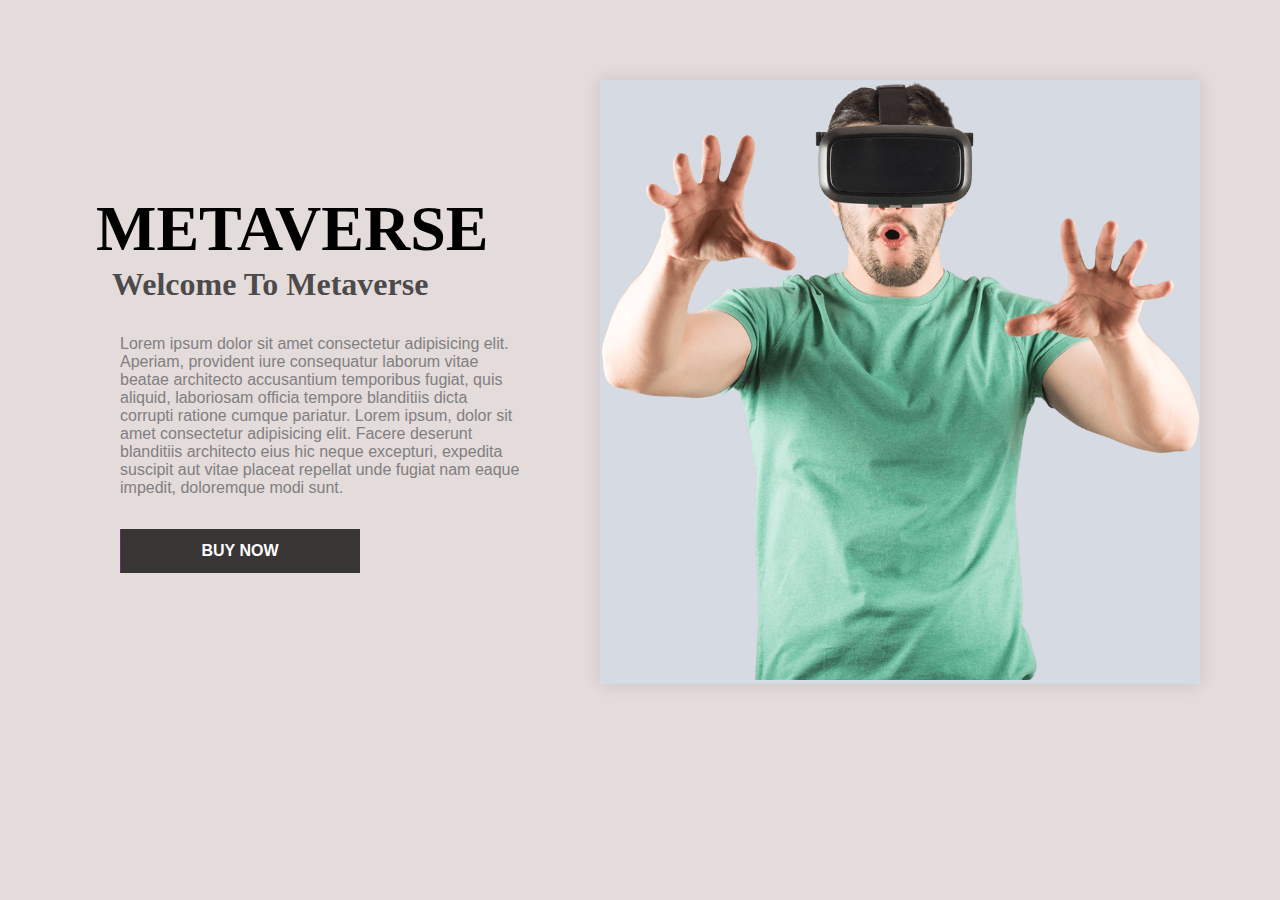
<file: My work/Landing Pages/Metaverse/index.html>
<!DOCTYPE html>
<html lang="en">
<head>
    <meta charset="UTF-8">
    <meta http-equiv="X-UA-Compatible" content="IE=edge">
    <meta name="viewport" content="width=device-width, initial-scale=1.0">
    <title>Metaverse</title>
    <link rel="stylesheet" href="style.css">
</head>
<body>
      
    <section>
        <div class="lside">
            <h1>METAVERSE</h1>
            <h2>Welcome To Metaverse</h2>
            <p>Lorem ipsum dolor sit amet consectetur adipisicing elit. Aperiam, provident iure consequatur laborum vitae beatae architecto accusantium temporibus fugiat, quis aliquid, laboriosam officia tempore blanditiis dicta corrupti ratione cumque pariatur. Lorem ipsum, dolor sit amet consectetur adipisicing elit. Facere deserunt blanditiis architecto eius hic neque excepturi, expedita suscipit aut vitae placeat repellat unde fugiat nam eaque impedit, doloremque modi sunt.</p>
            <button class="bts">BUY NOW</button>


        </div>
        <div class="rside">
            <img src="./kindpng_380888.png" alt="">

        </div>
    </section>
    
</body>
</html>
</file>
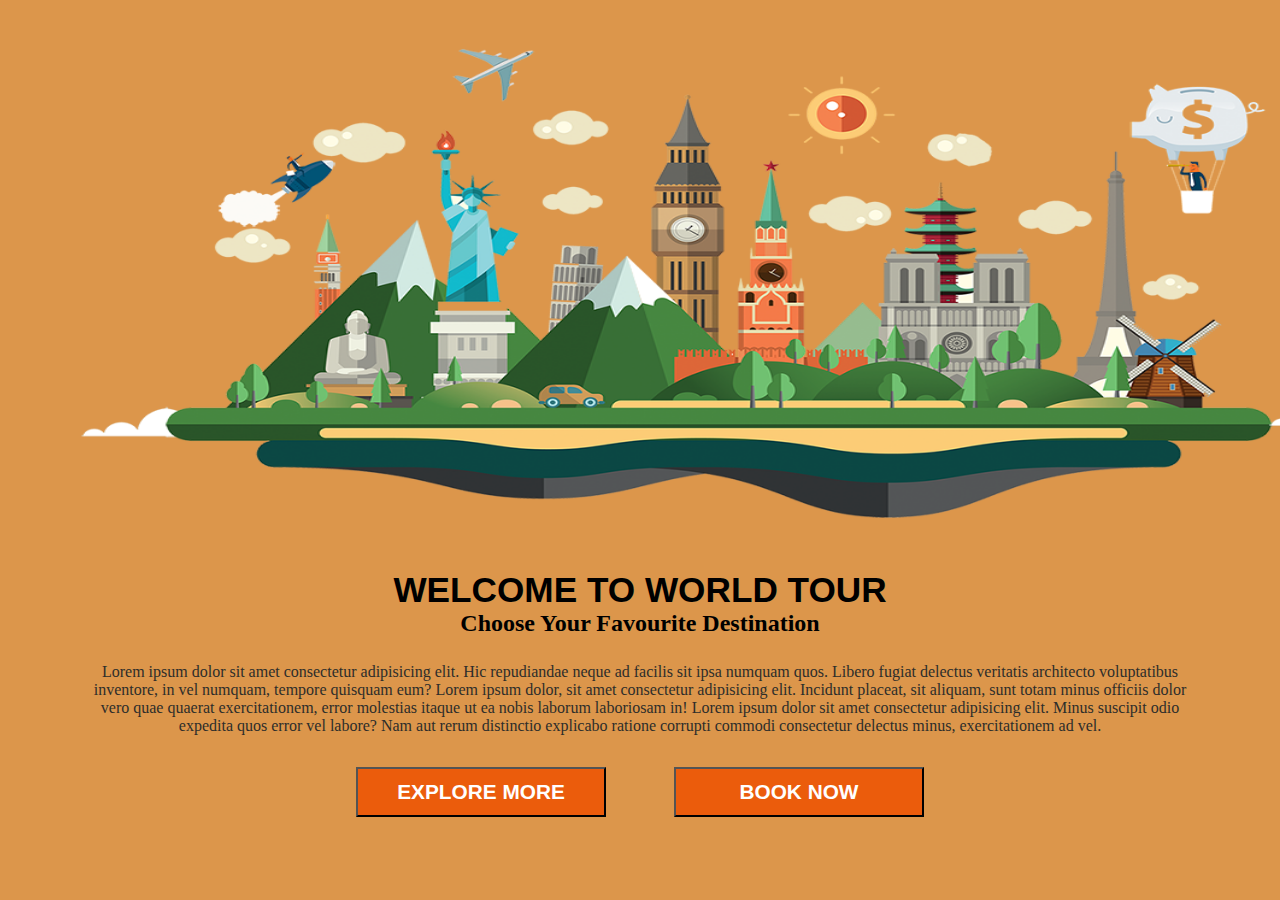
<file: My work/Landing Pages/World Tour/index.html>
<!DOCTYPE html>
<html lang="en">
<head>
    <meta charset="UTF-8">
    <meta http-equiv="X-UA-Compatible" content="IE=edge">
    <meta name="viewport" content="width=device-width, initial-scale=1.0">
    <title>World Tour</title>
    <link rel="stylesheet" href="style.css">
</head>
<body>
    <div class="l-container">
        <img src="./img/kindpng_61487.png" alt="">
        <h1>WELCOME TO WORLD TOUR</h1>
        <h2>Choose Your Favourite Destination</h2>
        <p>Lorem ipsum dolor sit amet consectetur adipisicing elit. Hic repudiandae neque ad facilis sit ipsa numquam quos. Libero fugiat delectus veritatis architecto voluptatibus inventore, in vel numquam, tempore quisquam eum? Lorem ipsum dolor, sit amet consectetur adipisicing elit. Incidunt placeat, sit aliquam, sunt totam minus officiis dolor vero quae quaerat exercitationem, error molestias itaque ut ea nobis laborum laboriosam in! Lorem ipsum dolor sit amet consectetur adipisicing elit. Minus suscipit odio expedita quos error vel labore? Nam aut rerum distinctio explicabo ratione corrupti commodi consectetur delectus minus, exercitationem ad vel.</p>

        <button class="bits">EXPLORE MORE</button>
        <button class="bits">BOOK NOW</button>


    </div>
    
</body>
</html>
</file>
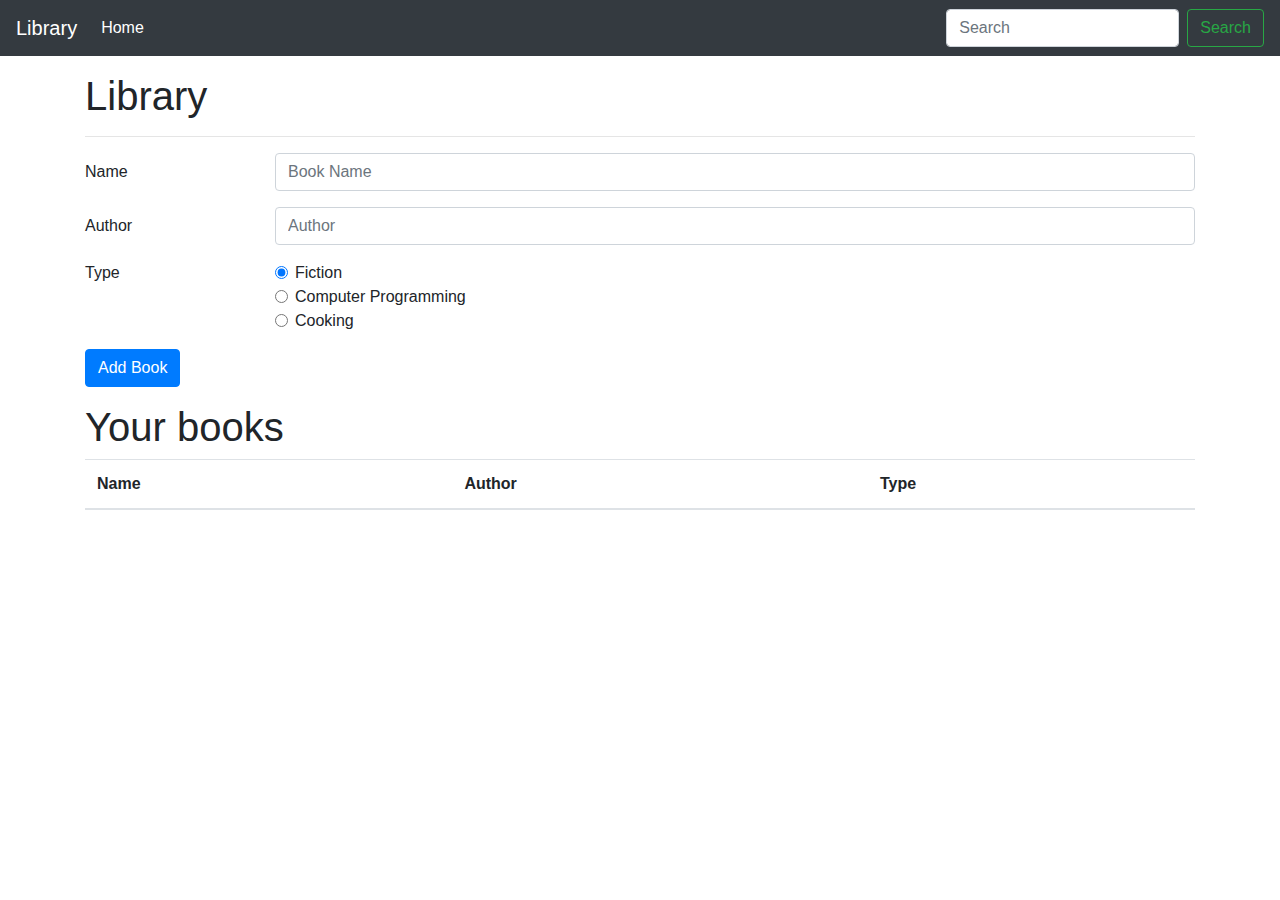
<file: My work/Mini Project/Library management/index.html>
<!doctype html>
<html lang="en">

<head>
    <!-- Required meta tags -->
    <meta charset="utf-8">
    <meta name="viewport" content="width=device-width, initial-scale=1, shrink-to-fit=no">

    <!-- Bootstrap CSS -->
    <link rel="stylesheet" href="https://stackpath.bootstrapcdn.com/bootstrap/4.3.1/css/bootstrap.min.css"
        integrity="sha384-ggOyR0iXCbMQv3Xipma34MD+dH/1fQ784/j6cY/iJTQUOhcWr7x9JvoRxT2MZw1T" crossorigin="anonymous">

    <title>Welcome to Library</title>
</head>

<body>
    <nav class="navbar navbar-expand-lg navbar-dark bg-dark">
        <a class="navbar-brand" href="#"> Library</a>
        <button class="navbar-toggler" type="button" data-toggle="collapse" data-target="#navbarSupportedContent"
            aria-controls="navbarSupportedContent" aria-expanded="false" aria-label="Toggle navigation">
            <span class="navbar-toggler-icon"></span>
        </button>

        <div class="collapse navbar-collapse" id="navbarSupportedContent">
            <ul class="navbar-nav mr-auto">
                <li class="nav-item active">
                    <a class="nav-link" href="#">Home <span class="sr-only">(current)</span></a>
                </li>

            </ul>
            <form class="form-inline my-2 my-lg-0">
                <input class="form-control mr-sm-2" id="searchTxt" type="search" placeholder="Search"
                    aria-label="Search">
                <button class="btn btn-outline-success my-2 my-sm-0" type="submit">Search</button>
            </form>
        </div>
    </nav>

    <div id="message"></div>


    <div class="container my-3">
        <h1>Library</h1>
        <hr>
        <form id="libraryForm">
            <div class="form-group row">
                <label for="bookName" class="col-sm-2 col-form-label">Name</label>
                <div class="col-sm-10">
                    <input type="text" class="form-control" id="bookName" placeholder="Book Name">
                </div>
            </div>
            <div class="form-group row">
                <label for="Author" class="col-sm-2 col-form-label">Author</label>
                <div class="col-sm-10">
                    <input type="text" class="form-control" id="author" placeholder="Author">
                </div>
            </div>
            <fieldset class="form-group">
                <div class="row">
                    <legend class="col-form-label col-sm-2 pt-0">Type</legend>
                    <div class="col-sm-10">
                        <div class="form-check">
                            <input class="form-check-input" type="radio" name="type" id="fiction" value="fiction"
                                checked>
                            <label class="form-check-label" for="fiction">
                                Fiction
                            </label>
                        </div>
                        <div class="form-check">
                            <input class="form-check-input" type="radio" name="type" id="programming"
                                value="programming">
                            <label class="form-check-label" for="programming">
                                Computer Programming
                            </label>
                        </div>
                        <div class="form-check disabled">
                            <input class="form-check-input" type="radio" name="type" id="cooking" value="cooking">
                            <label class="form-check-label" for="cooking">
                                Cooking
                            </label>
                        </div>
                    </div>
                </div>
            </fieldset>

            <div class="form-group row">
                <div class="col-sm-10">
                    <button type="submit" class="btn btn-primary">Add Book</button>
                </div>
            </div>
        </form>

        <div id="table">
            <h1>Your books</h1>

            <table class="table table-striped">
                <thead>
                    <tr>
                        <th scope="col">Name</th>
                        <th scope="col">Author</th>
                        <th scope="col">Type</th>
                    </tr>
                </thead>
                <tbody id='tableBody'></tbody>
            </table>
        </div>
    </div>

    <!-- Optional JavaScript -->
    <!-- jQuery first, then Popper.js, then Bootstrap JS -->
    <!-- <script src="app.js"></script> -->
    <script src="appes6.js"></script>

    <script src="https://code.jquery.com/jquery-3.3.1.slim.min.js"
        integrity="sha384-q8i/X+965DzO0rT7abK41JStQIAqVgRVzpbzo5smXKp4YfRvH+8abtTE1Pi6jizo"
        crossorigin="anonymous"></script>
    <script src="https://cdnjs.cloudflare.com/ajax/libs/popper.js/1.14.7/umd/popper.min.js"
        integrity="sha384-UO2eT0CpHqdSJQ6hJty5KVphtPhzWj9WO1clHTMGa3JDZwrnQq4sF86dIHNDz0W1"
        crossorigin="anonymous"></script>
    <script src="https://stackpath.bootstrapcdn.com/bootstrap/4.3.1/js/bootstrap.min.js"
        integrity="sha384-JjSmVgyd0p3pXB1rRibZUAYoIIy6OrQ6VrjIEaFf/nJGzIxFDsf4x0xIM+B07jRM"
        crossorigin="anonymous"></script>
</body>

</html>
</file>
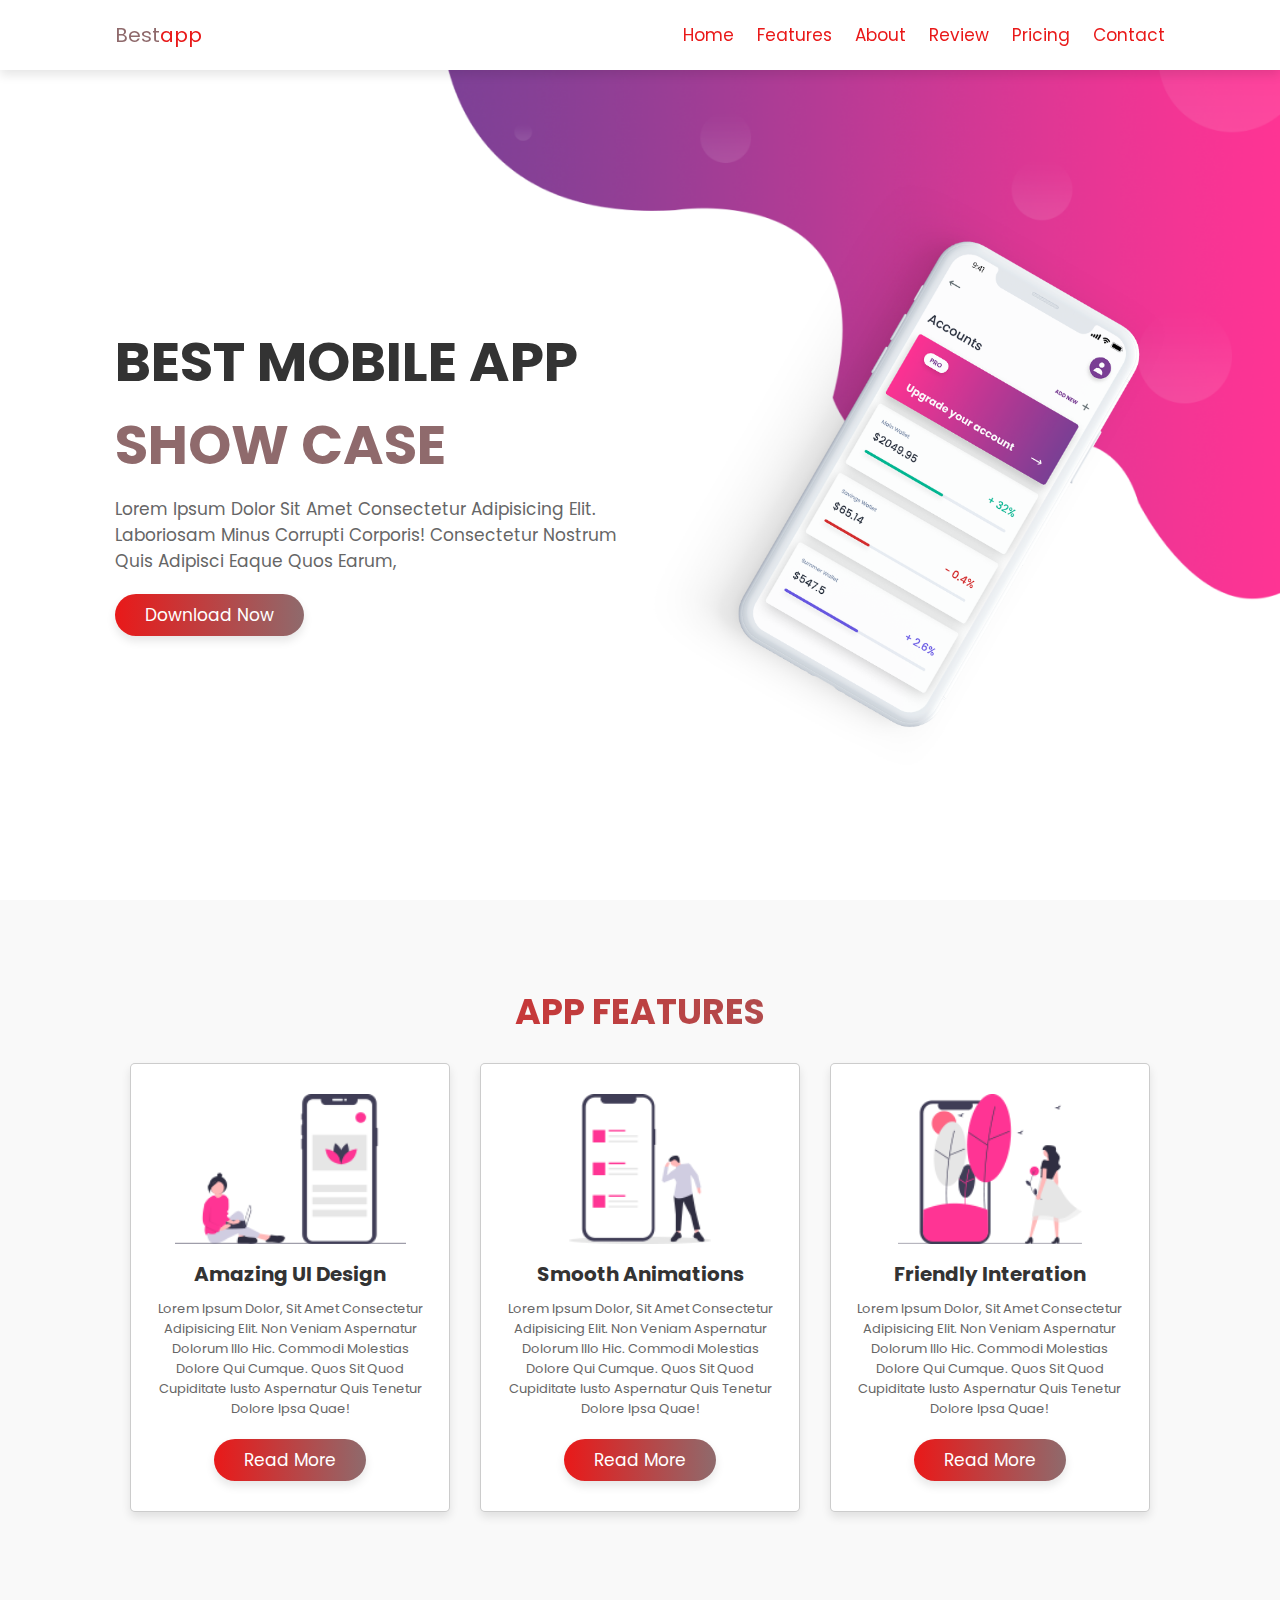
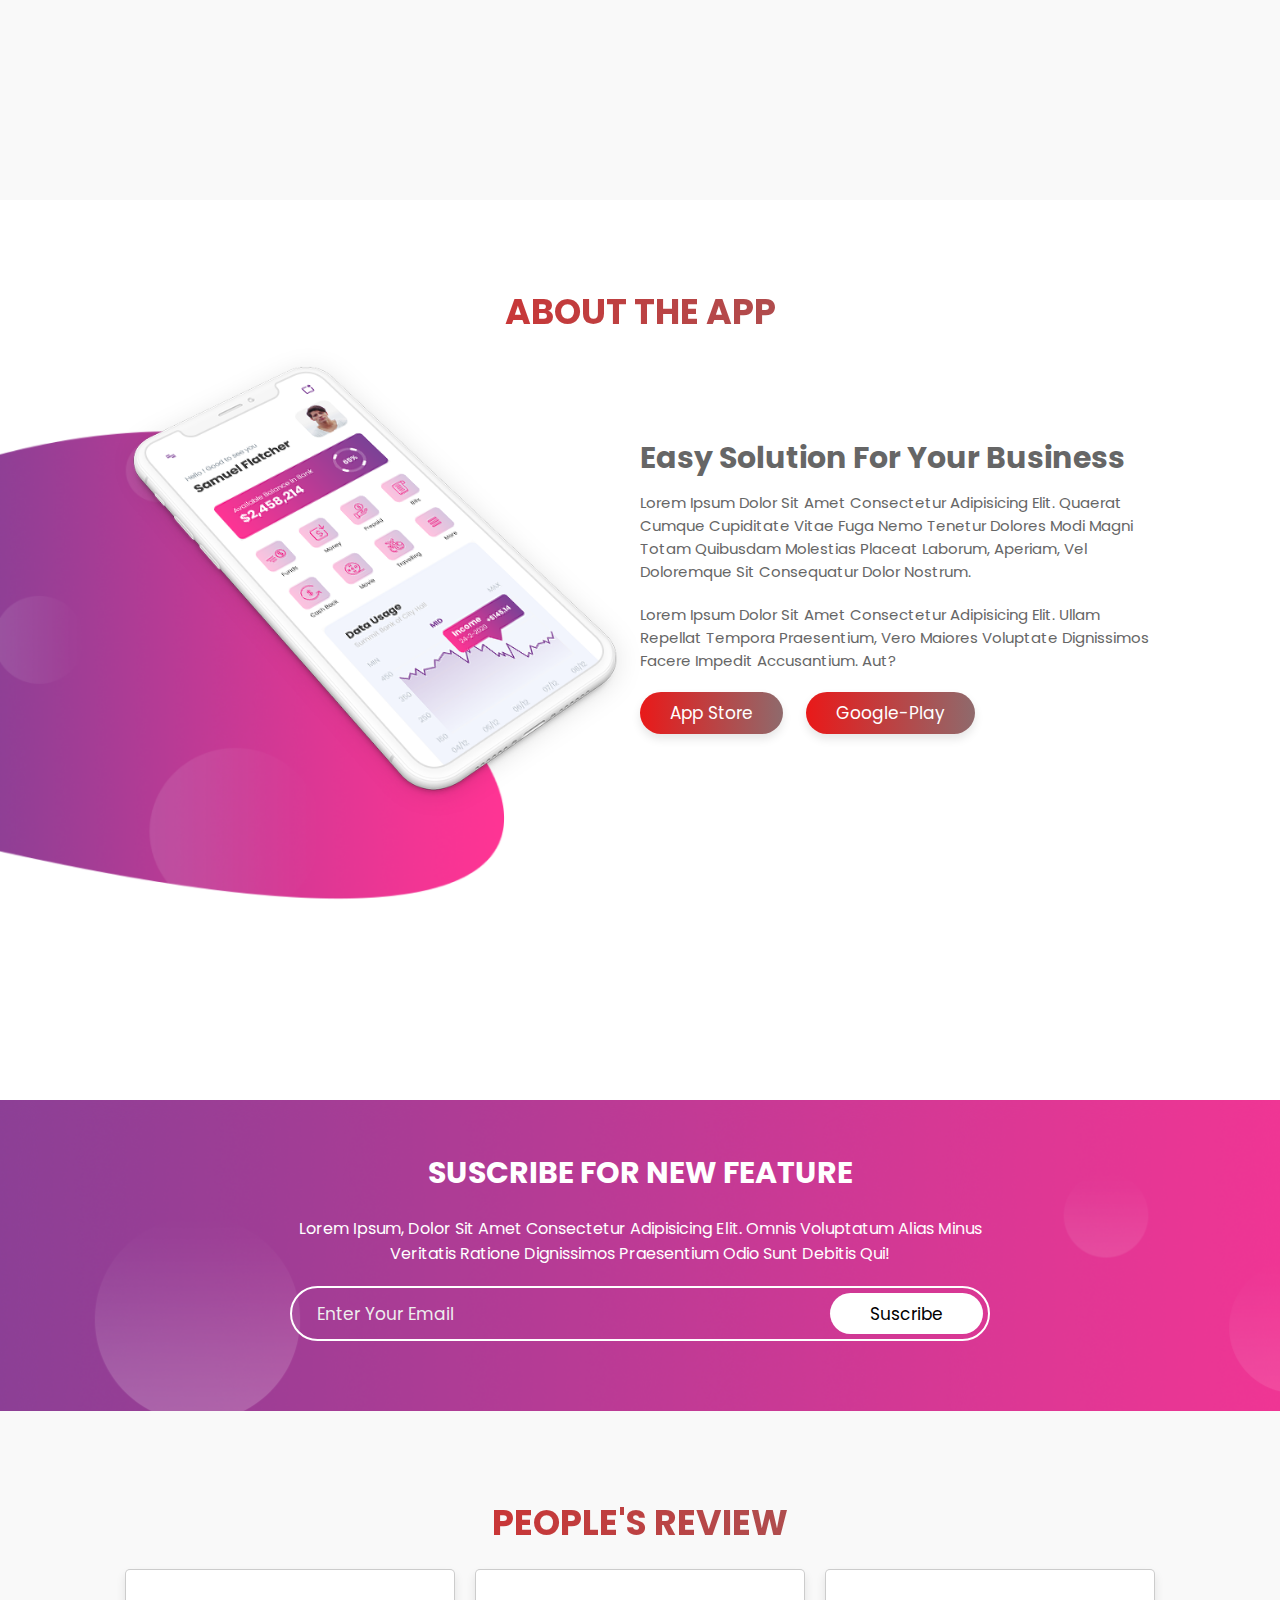
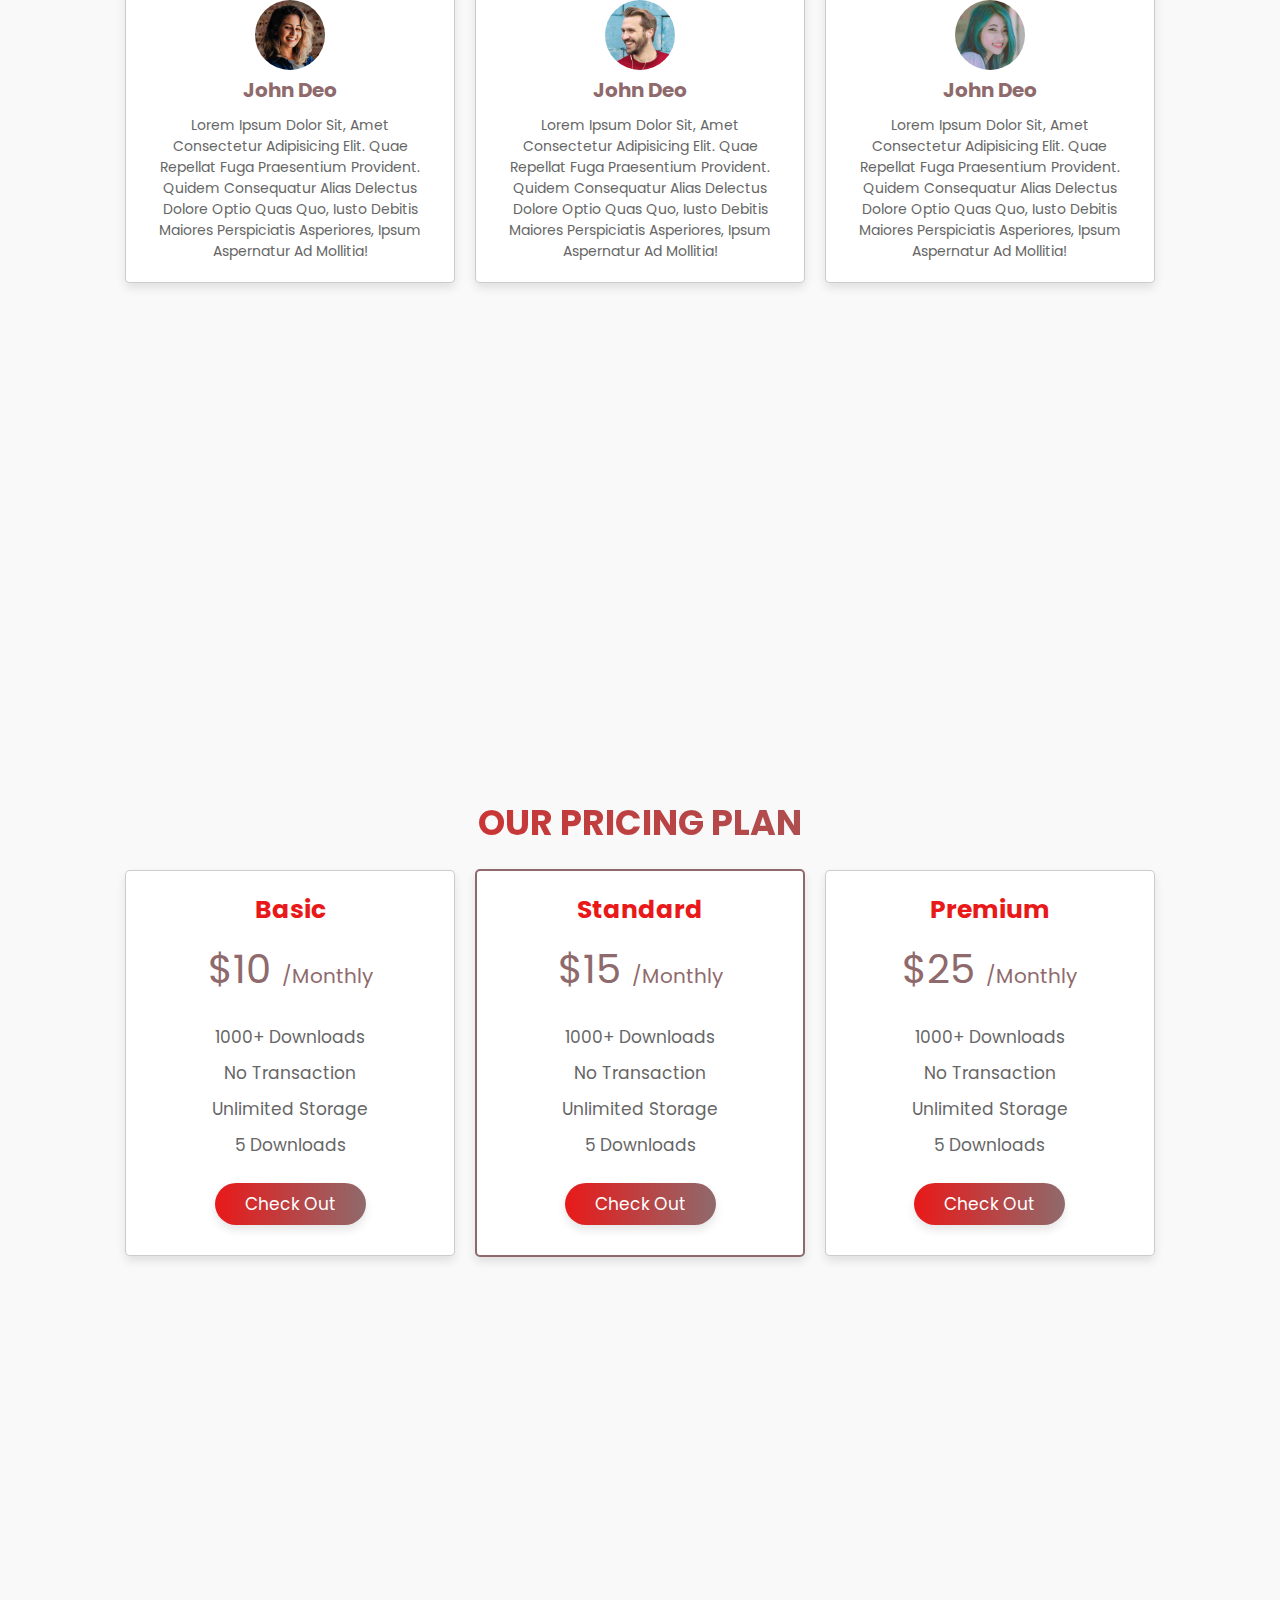
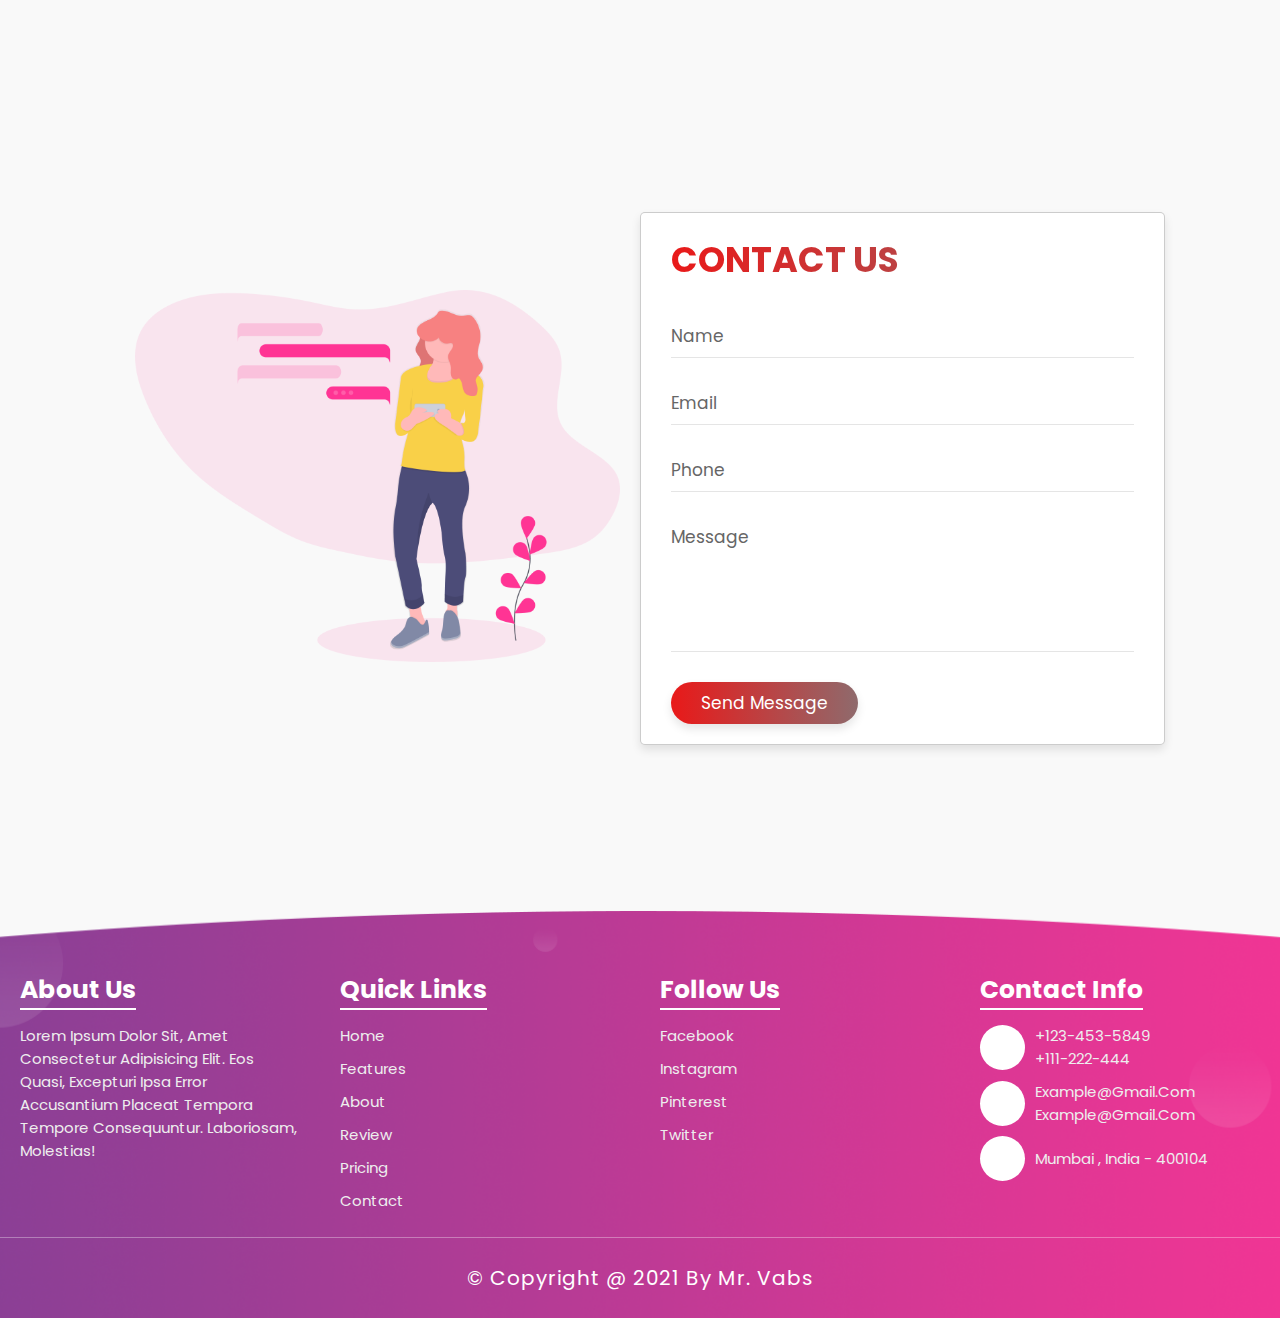
<file: My work/Mini Project/mobile app show case/index.html>
<!DOCTYPE html>
<html lang="en">
  <head>
    <meta charset="UTF-8" />
    <meta http-equiv="X-UA-Compatible" content="IE=edge" />
    <meta name="viewport" content="width=device-width, initial-scale=1.0" />
    <title>Best app</title>
    <link rel="stylesheet" href="style.css">

    <!-- Font awesome cdn link -->
    <link rel="stylesheet"
    href="https://pro.fontawesome.com/releases/v5.10.0/css/all.css"
    integrity="sha384-AYmEC3Yw5cVb3ZcuHtOA93w35dYTsvhLPVnYs9eStHfGJvOvKxVfELGroGkvsg+p"
    crossorigin="anonymous">
  </head>
  <body>
    <!-- Header section starts -->
    <header>
      <a href="#" class="logo"><span> best</span>app</a>
      <input type="checkbox" id="menu-bar" />
      <label for="menu-bar" class="fas fa-bars"></label>
      <nav class="navbar">
        <a href="#home">home</a>
        <a href="#features">features</a>
        <a href="#about">about</a>
        <a href="#review">review</a>
        <a href="#pricing">pricing</a>
        <a href="#contact">contact</a>
      </nav>
    </header>

    <!-- Home Section -->
    <section class="home" id="home">
      <div class="content">
        <h3>Best mobile app <span>show case</span> </h3>
        <p>
          Lorem ipsum dolor sit amet consectetur adipisicing elit. Laboriosam minus corrupti corporis!
           Consectetur nostrum quis adipisci eaque quos earum,
           
        </p>
        <a href="#" class="btn">Download Now</a>
      </div>
      <div class="image">
        <img src="./img/home-img.png" alt="img not found" />
      </div>
    </section>

    <!-- feature section -->
    <section class="features" id="features">
      <h1 class="heading">app features</h1>
      <div class="box-container">
        <div class="box">
          <img src="./img/f-icon1.png" alt="img not found" />
          <h3>amazing UI design</h3>
          <p>
            Lorem ipsum dolor, sit amet consectetur adipisicing elit. Non veniam
            aspernatur dolorum illo hic. Commodi molestias dolore qui cumque.
            Quos sit quod cupiditate iusto aspernatur quis tenetur dolore ipsa
            quae!
          </p>
          <a href="#" class="btn">read more</a>
        </div>
        <div class="box">
          <img src="./img/f-icon2.png" alt="img not found" />
          <h3>smooth animations</h3>
          <p>
            Lorem ipsum dolor, sit amet consectetur adipisicing elit. Non veniam
            aspernatur dolorum illo hic. Commodi molestias dolore qui cumque.
            Quos sit quod cupiditate iusto aspernatur quis tenetur dolore ipsa
            quae!
          </p>
          <a href="#" class="btn">read more</a>
        </div>
        <div class="box">
          <img src="./img/f-icon3.png" alt="img not found" />
          <h3>friendly interation</h3>
          <p>
            Lorem ipsum dolor, sit amet consectetur adipisicing elit. Non veniam
            aspernatur dolorum illo hic. Commodi molestias dolore qui cumque.
            Quos sit quod cupiditate iusto aspernatur quis tenetur dolore ipsa
            quae!
          </p>
          <a href="#" class="btn">read more</a>
        </div>
      </div>
    </section>

    <!-- about section starts -->
    <section class="about" id="about">
      <h1 class="heading">about the app</h1>
      <div class="column">
      <div class="image">
        <img src="./img/about-img.png" alt="img not found" />
      </div>
      <div class="content">
        <h3>Easy solution for your business</h3>
        <p>
          Lorem ipsum dolor sit amet consectetur adipisicing elit. Quaerat
          cumque cupiditate vitae fuga nemo tenetur dolores modi magni totam
          quibusdam molestias placeat laborum, aperiam, vel doloremque sit
          consequatur dolor nostrum.
        </p>
        <p>
          Lorem ipsum dolor sit amet consectetur adipisicing elit. Ullam
          repellat tempora praesentium, vero maiores voluptate dignissimos
          facere impedit accusantium. Aut?
        </p>
        <div class="buttons">
          <a href="#" class="btn"><i class="fab fa-apple"></i> app store</a>
          <a href="#" class="btn"
            ><i class="fab fa-google-play"></i> google-play</a
          >
        </div>
      </div>
      </div>
    </section>

    <!-- newsletter -->
    <div class="newsletter">
      <h3>suscribe for new feature</h3>
      <p>
        Lorem ipsum, dolor sit amet consectetur adipisicing elit. Omnis
        voluptatum alias minus veritatis ratione dignissimos praesentium odio
        sunt debitis qui!
      </p>
      <form action="">
        <input type="email" placeholder="enter your email" />
        <input type="submit" value="suscribe" />
      </form>
    </div>

    <!-- review section  -->

    <section class="review" id="review">
      <h1 class="heading">people's review</h1>
      <div class="box-container">
        <div class="box">
          <i class="fas fa-quote-right"></i>
          <div class="user">
            <img src="./img/pic1.png" alt="img not found" />
            <h3>john deo</h3>
            <div class="stars">
              <i class="fas fa-star"></i>
              <i class="fas fa-star"></i>
              <i class="fas fa-star"></i>
              <i class="fas fa-star"></i>
              <i class="fas fa-star"></i>

            </div>
            <div class="comment">
              Lorem ipsum dolor sit, amet consectetur adipisicing elit. Quae repellat fuga praesentium provident. Quidem consequatur alias delectus dolore optio quas quo, iusto debitis maiores perspiciatis asperiores, ipsum aspernatur ad mollitia!

            </div>
          </div>
        </div>
        <div class="box">
          <i class="fas fa-quote-right"></i>
          <div class="user">
            <img src="./img/pic2.png" alt="img not found" />
            <h3>john deo</h3>
            <div class="stars">
              <i class="fas fa-star"></i>
              <i class="fas fa-star"></i>
              <i class="fas fa-star"></i>
              <i class="fas fa-star"></i>
              <i class="fas fa-star-half-alt"></i>

            </div>
            <div class="comment">
              Lorem ipsum dolor sit, amet consectetur adipisicing elit. Quae repellat fuga praesentium provident. Quidem consequatur alias delectus dolore optio quas quo, iusto debitis maiores perspiciatis asperiores, ipsum aspernatur ad mollitia!
              
            </div>
      </div>
        </div>
      <div class="box">
        <i class="fas fa-quote-right"></i>
        <div class="user">
          <img src="./img/pic3.png" alt="img not found" />
          <h3>john deo</h3>
          <div class="stars">
            <i class="fas fa-star"></i>
            <i class="fas fa-star"></i>
            <i class="fas fa-star"></i>
            <i class="fas fa-star"></i>
            <i class="fas fa-star-half-alt"></i>

          </div>
          <div class="comment">
            Lorem ipsum dolor sit, amet consectetur adipisicing elit. Quae repellat fuga praesentium provident. Quidem consequatur alias delectus dolore optio quas quo, iusto debitis maiores perspiciatis asperiores, ipsum aspernatur ad mollitia!
            
          </div>
          </div>
    </section>

    <!-- pricing section -->

      <section class="pricing" id="pricing">
        <h1 class="heading">Our pricing plan</h1>

        <div class="box-container">
          <div class="box">
            <h3 class="title">basic</h3>
            <div class="price">$10 <span>/monthly</span></div>
            <ul>
              <li><i class="fas fa-check"></i> 1000+ downloads</li>
              <li><i class="fas fa-check"></i> No transaction </li>
              <li><i class="fas fa-times"></i> unlimited storage</li>
              <li><i class="fas fa-times"></i> 5 downloads</li>
            </ul>
            <a href="#" class="btn">check out</a>
          </div>
          <div class="box">
            <h3 class="title">standard</h3>
            <div class="price">$15 <span>/monthly</span></div>
            <ul>
              <li><i class="fas fa-check"></i> 1000+ downloads</li>
              <li><i class="fas fa-check"></i> No transaction</li>
              <li><i class="fas fa-check"></i> unlimited storage</li>
              <li><i class="fas fa-times"></i> 5 downloads</li>
            </ul>
            <a href="#" class="btn">check out</a>
          </div>
          <div class="box">
            <h3 class="title">premium</h3>
            <div class="price">$25 <span>/monthly</span></div>
            <ul>
              <li><i class="fas fa-check"></i> 1000+ downloads</li>
              <li><i class="fas fa-check"></i> No transaction</li>
              <li><i class="fas fa-check"></i> unlimited storage</li>
              <li><i class="fas fa-check"></i> 5 downloads</li>
            </ul>
            <a href="#" class="btn">check out</a>
          </div>
        </div>
      </section>

      <!-- contact section -->
      <section class="contact" id="contact">

        <div class="image">
            <img src="./img/contact-img.png" alt="">
        </div>
    
        <form action="#">
    
            <h1 class="heading">contact us</h1>
    
            <div class="inputBox">
                <input type="text" required>
                <label>name</label>
            </div>
    
            <div class="inputBox">
                <input type="email" required>
                <label>email</label>
            </div>
    
            <div class="inputBox">
                <input type="number" required>
                <label>phone</label>
            </div>
    
            <div class="inputBox">
                <textarea required name="" id="" cols="30" rows="10"></textarea>
                <label>message</label>
            </div>
    
            <input type="submit" class="btn" value="send message">
    
        </form>
    
    </section>

      <!-- footer section -->

      <div class="foot">
        <div class="box-container">

          <div class="boxi">
            <h3>about us</h3>
            <p>Lorem ipsum dolor sit, amet consectetur adipisicing elit. Eos quasi,
               excepturi ipsa error accusantium placeat tempora tempore consequuntur. Laboriosam, molestias!</p>

          </div>
          <div class="boxi">
            <h3>quick links</h3>
            <a href="home">home</a>
            <a href="features">features</a>
            <a href="about">about</a>
            <a href="review">review</a>
            <a href="pricing">pricing</a>
            <a href="contact">contact</a>


          </div>
          <div class="boxi">
            <h3>follow us</h3>
            <a href="#">facebook</a>
            <a href="#">instagram</a>
            <a href="#">pinterest</a>
            <a href="#">twitter</a>
            


          </div>
          <div class="boxi">
            <h3>contact info</h3>
            <div class="info">
              <i class="fas fa-phone"></i>
              <p>+123-453-5849 <br> +111-222-444</p>

            </div>
            <div class="info">
              <i class="fas fa-envelope"></i>
              <p>example@gmail.com <br> example@gmail.com</p>

            </div>
            <div class="info">
              <i class="fas fa-map-marker-alt"></i>
              <p> mumbai , india - 400104</p>

            </div>


          </div>

        </div>
        <h1 class="credit">&copy; copyright @ 2021 by mr. vabs</h1>
      </div>

  </body>
</html>
</file>
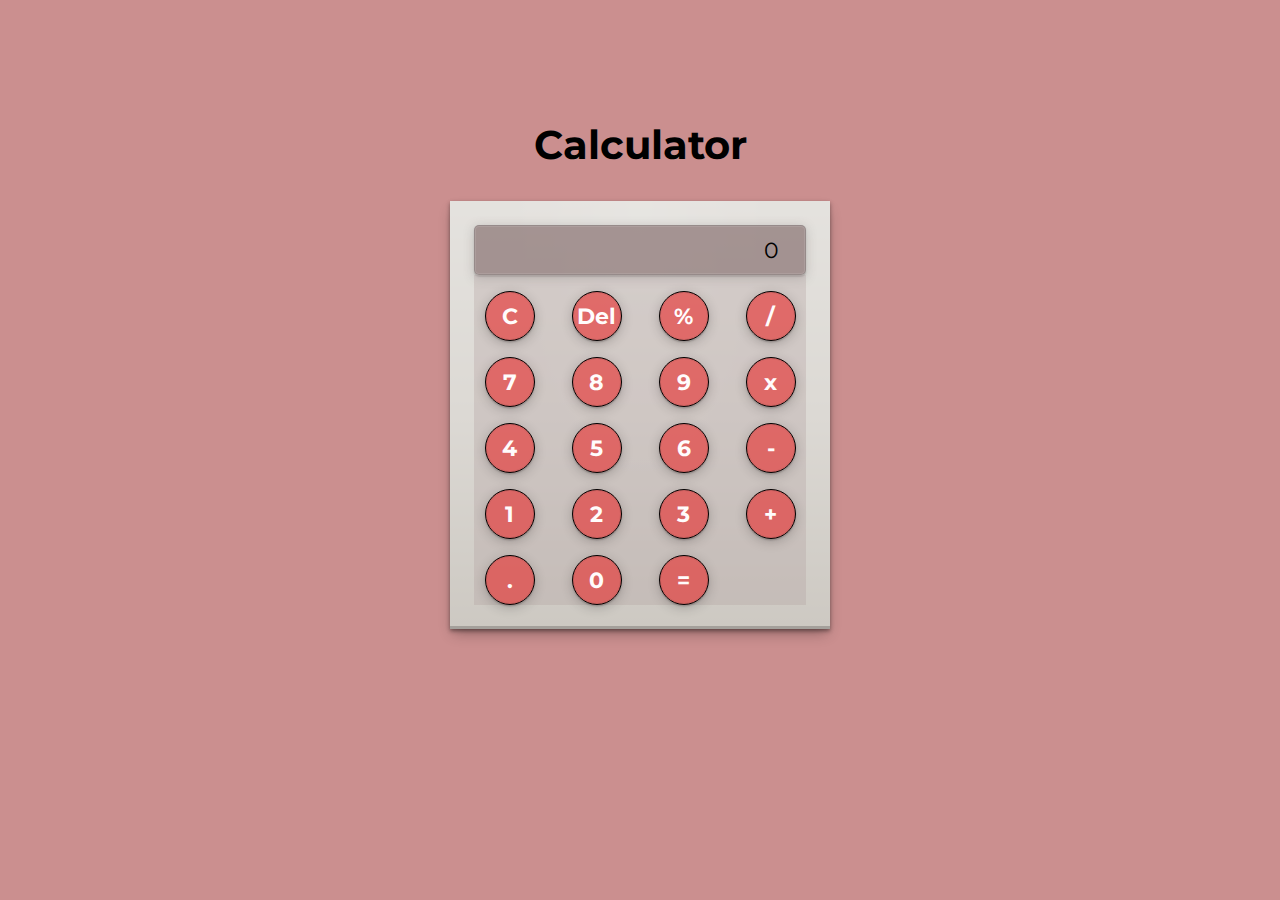
<file: My work/Mini Project/Simple Calculator/index.html>
<!DOCTYPE html>
<html lang="en">
<head>
    <meta charset="UTF-8">
    <meta http-equiv="X-UA-Compatible" content="IE=edge">
    <meta name="viewport" content="width=device-width, initial-scale=1.0">
    <title>Calculator</title>
    <link rel="stylesheet" href="style.css">
    <link rel="preconnect" href="https://fonts.googleapis.com">
    <link rel="preconnect" href="https://fonts.gstatic.com" crossorigin>
    <link href="https://fonts.googleapis.com/css2?family=Montserrat:wght@300&display=swap" rel="stylesheet">
</head>
<body>
    <div class="container">
    <!--CALCULATOR HEADING-->
    <h1>Calculator</h1>
    <!--Calculator Container-->
    <div class="calculator_container">
        <!--Display Screen-->
        <input type="text" id="output"placeholder="0" disabled/>
        <!--Container that contains calculator buttons-->
        <div class="calculator_buttons">
            <button onclick="cl()">C</button>
            <button onclick="del()">Del</button>
            <button onclick="display('%')">%</button>
            <button onclick="display('/')">/</button>
            <button onclick="display('7')">7</button>
            <button onclick="display('8')">8</button>
            <button onclick="display('9')">9</button>
            <button onclick="display('*')">x</button>
            <button onclick="display('4')">4</button>
            <button onclick="display('5')">5</button>
            <button onclick="display('6')">6</button>
            <button onclick="display('-')">-</button>
            <button onclick="display('1')">1</button>
            <button onclick="display('2')">2</button>
            <button onclick="display('3')">3</button>
            <button onclick="display('+')">+</button>
            <button onclick="display('.')">.</button>
            <button onclick="display('0')">0</button>
            <button onclick="calculate()" class="equal">=</button>
            
        </div>
    </div>
    </div>

    <!--script file-->
    <script src="script.js"></script>
</body>
</html>
</file>
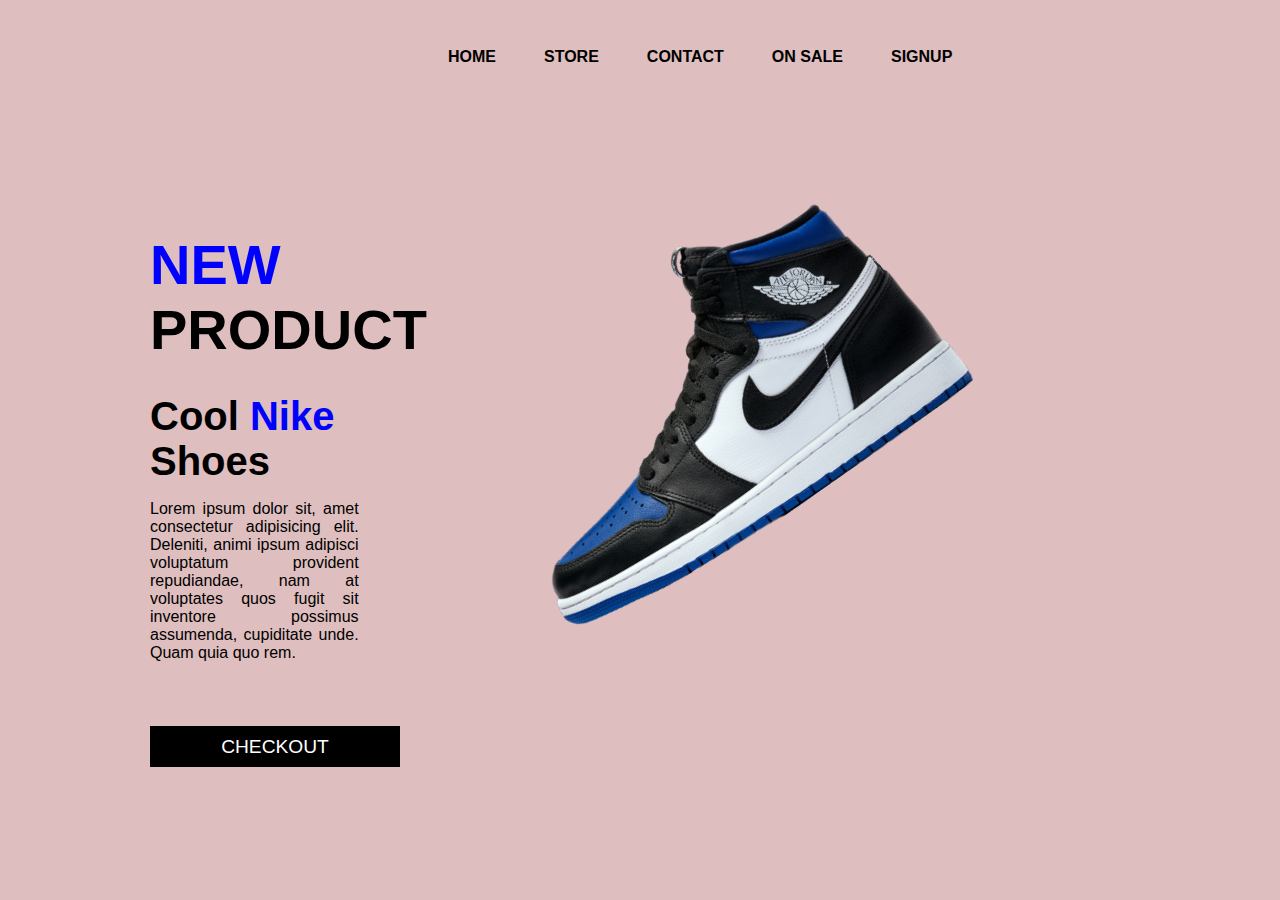
<file: My work/Landing Pages/Nike/main.html>
<!DOCTYPE html>
<html lang="en">
<head>
    <meta charset="UTF-8">
    <meta name="viewport" content="width=device-width, initial-scale=1.0">
    <title>Shoes shopt</title>
    <link rel="stylesheet" href="style.css">
</head>
<body>
   <nav class="navbar">

    <ul class="nav">
        <li class="nav-items"><a href="">HOME</a></li>
        <li class="nav-items"><a href="">STORE</a></li>
        <li class="nav-items"><a href="">CONTACT</a></li>
        <li class="nav-items"><a href="">ON SALE</a></li>
        <li class="nav-items"><a href="">SIGNUP</a></li>


    </ul>

   </nav>

   <Section class="sec">

    <div class="he">

    <h2><span>NEW</span>  PRODUCT</h2>

    <h1>Cool <span>Nike</span>  Shoes</h1>

    <p> Lorem ipsum dolor sit, amet consectetur adipisicing elit. Deleniti,
         animi ipsum adipisci voluptatum provident repudiandae,
         nam at voluptates quos fugit sit inventore possimus assumenda, cupiditate unde. Quam quia quo rem.</p>


    <button class="btn">CHECKOUT</button>
        </div>
    <div class="img">
        <img src="./footwear-5408643-removebg-preview.png" alt="">

    </div>

   </Section>
    
</body>
</html>
</file>
<file: style.css>
@import url("https://fonts.googleapis.com/css2?family=Poppins:ital,wght@0,100;0,200;0,300;0,400;0,500;0,600;0,700;0,800;0,900;1,100;1,200;1,300;1,400;1,500;1,600;1,700;1,800;1,900&display=swap");
@import url("https://fonts.googleapis.com/css2?family=Aclonica&family=Aladin&family=Bebas+Neue&family=Fredoka+One&family=Kaushan+Script&family=Monoton&family=Pacifico&family=Pattaya&family=Roboto:ital,wght@1,900&family=Suez+One&display=swap");

* {
  margin: 0;
  padding: 0;
  box-sizing: border-box;
  font-family: "Poppins", sans-serif;
  scroll-behavior: smooth;
}

:root {
  --bgcolor: #000000cc;
  --bgcolor2: #fff;
  --seccolor: #5a5c5b;
  --maincolor: #01b3ff;
  --second: #09000e;
  --third: #380202;
  --body-bg: #181616;
  --box-bg: #221f1f;
  --text-color: #ffffff;
  --bganimation: black;
  --bgback: #4b99e151;
  --bgback12: #75d1f919;
  --hover: black;
  --skillsec: #fcfcfc0a;
  --buttonhover: #01b3ff;
}

::-webkit-scrollbar {
  width: 0.8em;
}

::-webkit-scrollbar-thumb {
  width: 0.3em;
  border-radius: 20px;
  background-color: var(--maincolor);
}

section {
  padding: 50px 80px 0px 80px;
}

.hamburger-menu {
  --size: 30px;
  height: var(--size);
  width: var(--size);
  cursor: pointer;
  z-index: 101;
  position: relative;
  display: none;
  align-items: center;
}

.hamburger {
  position: relative;
}

.hamburger,
.hamburger::before,
.hamburger::after {
  width: var(--size);
  height: 3px;
  border-radius: 0.5rem;
  background-color: var(--text-color);
  transition: 0.4s;
}

.hamburger::before,
.hamburger::after {
  content: "";
  position: absolute;
  left: 0;
}

.hamburger::before {
  top: -10px;
}

.hamburger::after {
  bottom: -10px;
}

.hamburger-menu.active .hamburger {
  background-color: transparent;
}

.hamburger-menu.active .hamburger::before {
  transform-origin: top left;
  transform: rotate(45deg);
  left: 6px;
  background-color: var(--maincolor);
}

.hamburger-menu.active .hamburger::after {
  transform-origin: bottom left;
  transform: rotate(-45deg);
  left: 6px;
}

/*
  ==============================================================------ header section -----==========================================
*/
header {
  z-index: 9999;
  position: fixed;
  top: 0;
  left: 0;
  width: 100%;
  padding: 15px 70px;
  display: flex;
  justify-content: space-between;
  align-items: center;
  transition: 0.5s ease;
  background-color: #000000;
}
header .navigation {
  margin-right: -15rem;
}
/* ==============================================================------ theme-switcher section -----========================================== */

.theme-switch {
  --toggle-size: 15px;
  --container-width: 5.625em;
  --container-height: 2.5em;
  --container-radius: 6.25em;
  --container-light-bg: #3d7eae;
  --container-night-bg: #1d1f2c;
  --circle-container-diameter: 3.375em;
  --sun-moon-diameter: 2.125em;
  --sun-bg: #ecca2f;
  --moon-bg: #c4c9d1;
  --spot-color: #959db1;
  --circle-container-offset: calc(
    (var(--circle-container-diameter) - var(--container-height)) / 2 * -1
  );
  --stars-color: #fff;
  --clouds-color: #f3fdff;
  --back-clouds-color: #aacadf;
  --transition: 0.5s cubic-bezier(0, -0.02, 0.4, 1.25);
  --circle-transition: 0.3s cubic-bezier(0, -0.02, 0.35, 1.17);
}

/* Dark Mode */
[data-theme="light"] {
  --text-color: #e66a6a;
  --bgcolor2: #e97b7bc9;
  --bgcolor: #ffd1d1;
  --bgcolor2: #050505;
  --seccolor: #5a5c5b;
  --maincolor: #f75c5c;
  --second: #010101;
  --third: #9f0707;
  --body-bg: #181616;
  --box-bg: #221f1f;
  --bganimation: rgb(255, 222, 222);
  --bgback: rgba(251, 127, 127, 0.474);
  --bgback12: rgba(255, 136, 136, 0.368);
  --hover: rgba(255, 255, 255, 0.708);
  --skillsec: #ff9e9e67;
  --buttonhover: #ff2828;
}

.theme-switch,
.theme-switch *,
.theme-switch *::before,
.theme-switch *::after {
  -webkit-box-sizing: border-box;
  box-sizing: border-box;
  margin: 0;
  padding: 0;
  font-size: var(--toggle-size);
}

.theme-switch__container {
  width: var(--container-width);
  height: var(--container-height);
  background-color: var(--container-light-bg);
  border-radius: var(--container-radius);
  overflow: hidden;
  cursor: pointer;
  -webkit-box-shadow: 0em -0.062em 0.062em rgba(0, 0, 0, 0.25),
    0em 0.062em 0.125em rgba(255, 255, 255, 0.94);
  box-shadow: 0em -0.062em 0.062em rgba(0, 0, 0, 0.25),
    0em 0.062em 0.125em rgba(255, 255, 255, 0.94);
  -webkit-transition: var(--transition);
  -o-transition: var(--transition);
  transition: var(--transition);
  position: relative;
}

.theme-switch__container::before {
  content: "";
  position: absolute;
  z-index: 1;
  inset: 0;
  -webkit-box-shadow: 0em 0.05em 0.187em rgba(0, 0, 0, 0.25) inset,
    0em 0.05em 0.187em rgba(0, 0, 0, 0.25) inset;
  box-shadow: 0em 0.05em 0.187em rgba(0, 0, 0, 0.25) inset,
    0em 0.05em 0.187em rgba(0, 0, 0, 0.25) inset;
  border-radius: var(--container-radius);
}

.theme-switch__checkbox {
  display: none;
}

.theme-switch__circle-container {
  width: var(--circle-container-diameter);
  height: var(--circle-container-diameter);
  background-color: rgba(255, 255, 255, 0.1);
  position: absolute;
  left: var(--circle-container-offset);
  top: var(--circle-container-offset);
  border-radius: var(--container-radius);
  -webkit-box-shadow: inset 0 0 0 3.375em rgba(255, 255, 255, 0.1),
    inset 0 0 0 3.375em rgba(255, 255, 255, 0.1),
    0 0 0 0.625em rgba(255, 255, 255, 0.1),
    0 0 0 1.25em rgba(255, 255, 255, 0.1);
  box-shadow: inset 0 0 0 3.375em rgba(255, 255, 255, 0.1),
    inset 0 0 0 3.375em rgba(255, 255, 255, 0.1),
    0 0 0 0.625em rgba(255, 255, 255, 0.1),
    0 0 0 1.25em rgba(255, 255, 255, 0.1);
  display: -webkit-box;
  display: -ms-flexbox;
  display: flex;
  -webkit-transition: var(--circle-transition);
  -o-transition: var(--circle-transition);
  transition: var(--circle-transition);
  pointer-events: none;
}

.theme-switch__sun-moon-container {
  pointer-events: auto;
  position: relative;
  z-index: 2;
  width: var(--sun-moon-diameter);
  height: var(--sun-moon-diameter);
  margin: auto;
  border-radius: var(--container-radius);
  background-color: var(--sun-bg);
  -webkit-box-shadow: 0.062em 0.062em 0.062em 0em rgba(254, 255, 239, 0.61)
      inset,
    0em -0.062em 0.062em 0em #a1872a inset;
  box-shadow: 0.062em 0.062em 0.062em 0em rgba(254, 255, 239, 0.61) inset,
    0em -0.062em 0.062em 0em #a1872a inset;
  -webkit-filter: drop-shadow(0.062em 0.125em 0.125em rgba(0, 0, 0, 0.25))
    drop-shadow(0em 0.062em 0.125em rgba(0, 0, 0, 0.25));
  filter: drop-shadow(0.062em 0.125em 0.125em rgba(0, 0, 0, 0.25))
    drop-shadow(0em 0.062em 0.125em rgba(0, 0, 0, 0.25));
  overflow: hidden;
  -webkit-transition: var(--transition);
  -o-transition: var(--transition);
  transition: var(--transition);
}

.theme-switch__moon {
  -webkit-transform: translateX(100%);
  -ms-transform: translateX(100%);
  transform: translateX(100%);
  width: 100%;
  height: 100%;
  background-color: var(--moon-bg);
  border-radius: inherit;
  -webkit-box-shadow: 0.062em 0.062em 0.062em 0em rgba(254, 255, 239, 0.61)
      inset,
    0em -0.062em 0.062em 0em #969696 inset;
  box-shadow: 0.062em 0.062em 0.062em 0em rgba(254, 255, 239, 0.61) inset,
    0em -0.062em 0.062em 0em #969696 inset;
  -webkit-transition: var(--transition);
  -o-transition: var(--transition);
  transition: var(--transition);
  position: relative;
}

.theme-switch__spot {
  position: absolute;
  top: 0.75em;
  left: 0.312em;
  width: 0.75em;
  height: 0.75em;
  border-radius: var(--container-radius);
  background-color: var(--spot-color);
  -webkit-box-shadow: 0em 0.0312em 0.062em rgba(0, 0, 0, 0.25) inset;
  box-shadow: 0em 0.0312em 0.062em rgba(0, 0, 0, 0.25) inset;
}

.theme-switch__spot:nth-of-type(2) {
  width: 0.375em;
  height: 0.375em;
  top: 0.937em;
  left: 1.375em;
}

.theme-switch__spot:nth-last-of-type(3) {
  width: 0.25em;
  height: 0.25em;
  top: 0.312em;
  left: 0.812em;
}

.theme-switch__clouds {
  width: 1.25em;
  height: 1.25em;
  background-color: var(--clouds-color);
  border-radius: var(--container-radius);
  position: absolute;
  bottom: -0.625em;
  left: 0.312em;
  -webkit-box-shadow: 0.937em 0.312em var(--clouds-color),
    -0.312em -0.312em var(--back-clouds-color),
    1.437em 0.375em var(--clouds-color), 0.5em -0.125em var(--back-clouds-color),
    2.187em 0 var(--clouds-color), 1.25em -0.062em var(--back-clouds-color),
    2.937em 0.312em var(--clouds-color), 2em -0.312em var(--back-clouds-color),
    3.625em -0.062em var(--clouds-color), 2.625em 0em var(--back-clouds-color),
    4.5em -0.312em var(--clouds-color),
    3.375em -0.437em var(--back-clouds-color),
    4.625em -1.75em 0 0.437em var(--clouds-color),
    4em -0.625em var(--back-clouds-color),
    4.125em -2.125em 0 0.437em var(--back-clouds-color);
  box-shadow: 0.937em 0.312em var(--clouds-color),
    -0.312em -0.312em var(--back-clouds-color),
    1.437em 0.375em var(--clouds-color), 0.5em -0.125em var(--back-clouds-color),
    2.187em 0 var(--clouds-color), 1.25em -0.062em var(--back-clouds-color),
    2.937em 0.312em var(--clouds-color), 2em -0.312em var(--back-clouds-color),
    3.625em -0.062em var(--clouds-color), 2.625em 0em var(--back-clouds-color),
    4.5em -0.312em var(--clouds-color),
    3.375em -0.437em var(--back-clouds-color),
    4.625em -1.75em 0 0.437em var(--clouds-color),
    4em -0.625em var(--back-clouds-color),
    4.125em -2.125em 0 0.437em var(--back-clouds-color);
  -webkit-transition: 0.5s cubic-bezier(0, -0.02, 0.4, 1.25);
  -o-transition: 0.5s cubic-bezier(0, -0.02, 0.4, 1.25);
  transition: 0.5s cubic-bezier(0, -0.02, 0.4, 1.25);
}

.theme-switch__stars-container {
  position: absolute;
  color: var(--stars-color);
  top: -100%;
  left: 0.312em;
  width: 2.75em;
  height: auto;
  -webkit-transition: var(--transition);
  -o-transition: var(--transition);
  transition: var(--transition);
}

/* actions */

.theme-switch__checkbox:checked + .theme-switch__container {
  background-color: var(--container-night-bg);
}

.theme-switch__checkbox:checked
  + .theme-switch__container
  .theme-switch__circle-container {
  left: calc(
    100% - var(--circle-container-offset) - var(--circle-container-diameter)
  );
}

.theme-switch__checkbox:checked
  + .theme-switch__container
  .theme-switch__circle-container:hover {
  left: calc(
    100% - var(--circle-container-offset) - var(--circle-container-diameter) -
      0.187em
  );
}

.theme-switch__circle-container:hover {
  left: calc(var(--circle-container-offset) + 0.187em);
}

.theme-switch__checkbox:checked + .theme-switch__container .theme-switch__moon {
  -webkit-transform: translate(0);
  -ms-transform: translate(0);
  transform: translate(0);
}

.theme-switch__checkbox:checked
  + .theme-switch__container
  .theme-switch__clouds {
  bottom: -4.062em;
}

.theme-switch__checkbox:checked
  + .theme-switch__container
  .theme-switch__stars-container {
  top: 50%;
  -webkit-transform: translateY(-50%);
  -ms-transform: translateY(-50%);
  transform: translateY(-50%);
}
/* -------------------------------------- */

header.sticky {
  padding: 5px 50px;
  color: black;
  background-color: rgb(255, 255, 255);
}
header.sticky .navigation a {
  color: black;
}
header.sticky .navigation a:hover {
  color: var(--maincolor);
}

header .brand {
  color: var(--maincolor);
  font-size: 2.3em;
  font-family: "Fredoka One", cursive;
  font-weight: 400;
  text-transform: uppercase;
  text-decoration: none;
}
header .brand span {
  color: rgb(149, 149, 149);
  font-weight: bolder;
  text-transform: uppercase;
  font-family: "Fredoka One", cursive;
  margin-left: 0.2rem;
  margin-right: 0.2rem;
}

header .navigation {
  position: relative;
}

header .navigation a {
  color: var(--text-color);
  font-size: 1.3em;
  font-weight: 500;
  text-decoration: none;
  margin-left: 30px;
}

header .navigation a::before {
  content: "";
  width: 0px;
  height: 0px;
  background: var(--maincolor);
  position: absolute;
  bottom: -3px;
  transition: 0.8s;
}

header .navigation a:hover::before {
  content: "";
  width: 40px;
  height: 4px;
}

header .navigation a.active {
  color: var(--maincolor) !important;
  border-bottom: 3px solid var(--text-color);
}

body {
  min-height: 110vh;
  background: #000000f4;
}

.title {
  width: 100%;
  display: flex;
  justify-content: center;
  align-items: center;
  flex-direction: column;
}

.title h2 {
  position: relative;
  color: var(--maincolor);
  font-size: 3.5em;
  width: 90%;
  text-align: center;
  font-weight: 300;
  margin-bottom: 60px;
  border-bottom: 3px solid var(--text-color);
}

.title h2 span {
  text-align: center;
  font-family: "Poppins", sans-serif;
}

/*
   ====================================================------  main section -------===================================================
*/

.bgAnimation {
  position: absolute;
  top: 25px;
  left: 0;
  width: 100%;
  height: 100vh;
  display: grid;
  grid-template-columns: repeat(20, 1fr);
  grid-template-rows: repeat(20, 1fr);
  background-color: var(--bganimation);
  filter: saturate(2);
  overflow: hidden;
  z-index: -2000;
  border-radius: 200% 30% 80% 10%;
}
.colorBox {
  z-index: 3;
  filter: brightness(1);
  transition: 2s ease;
  position: relative;
  margin: 2px;
  border-radius: 30%;
  background: var(--bganimation);
}
.colorBox:hover {
  background: var(--bgback);
  transition-duration: 0s;
}
.backgroungAn {
  position: absolute;
  top: 0;
  left: 0;
  width: 100%;
  height: 60vh;
  background: var(--bgback12);
  filter: blur(60px);
  animation: anim 6s linear infinite;
}
@keyframes anim {
  0% {
    top: -150px;
  }

  100% {
    top: 100%;
  }
}
.main {
  position: relative;
  width: 100%;
  min-height: 100vh;
  display: flex;
  align-items: center;
  z-index: 10000;
}

.main .content {
  max-width: 800px;
}

.main .content h2 {
  color: var(--text-color);
  font-size: 2em;
  font-weight: 400;
}

.main .content strong {
  font-size: 1.8em;
  letter-spacing: 5px;
  font-weight: 600;
  line-height: 1em;
}

b {
  color: var(--maincolor);
  font-family: "Fredoka One", cursive;
}

.main .content h2 span {
  font-size: 2.8em;
  font-family: "Fredoka One", cursive;
  background: linear-gradient(
    270deg,
    #df8908 10%,
    rgb(227, 45, 76) 60%,
    #b415ff 100%
  );
  -webkit-background-clip: text;
  background-clip: text;
  -webkit-text-fill-color: transparent;
}

.animated-text {
  position: relative;
  height: 70px;
  overflow: hidden;
}

.animated-text h3 {
  color: var(--maincolor);
  font-size: 2.4em;
  font-weight: 100;
  font-family: "Fredoka One", cursive;
  line-height: 70px;
  letter-spacing: 1px;
}

.animated-text h3:nth-child(1) {
  animation: text-move 10s infinite;
}

@keyframes text-move {
  0% {
    margin-top: 0;
  }

  25% {
    margin-top: -70px;
  }

  50% {
    margin-top: -140px;
  }

  75% {
    margin-top: -200px;
  }

  100% {
    margin-top: 0;
  }
}

.btn {
  text-decoration: none;
}
.cta {
  display: flex;
  padding: 8px 23px;
  text-decoration: none;
  font-family: "Poppins", sans-serif;
  font-size: 20px;
  color: white;
  background: #6225e6;
  transition: 1s;
  box-shadow: 6px 6px 0 rgb(172, 171, 171);
  transform: skewX(-15deg);
  border: none;
  cursor: pointer;
  margin-top: 1rem;
}

.cta:focus {
  outline: none;
}

.cta:hover {
  transition: 0.5s;
  box-shadow: 10px 10px 0 #fbc638;
}

.cta .second {
  transition: 0.5s;
  margin-right: 0px;
}

.cta:hover .second {
  transition: 0.5s;
  margin-right: 45px;
}

.span {
  transform: skewX(15deg);
}

.second {
  width: 20px;
  margin-left: 30px;
  position: relative;
  top: 12%;
}

.one {
  transition: 0.4s;
  transform: translateX(-60%);
}

.two {
  transition: 0.5s;
  transform: translateX(-30%);
}

.cta:hover .three {
  animation: color_anim 1s infinite 0.2s;
}

.cta:hover .one {
  transform: translateX(0%);
  animation: color_anim 1s infinite 0.6s;
}

.cta:hover .two {
  transform: translateX(0%);
  animation: color_anim 1s infinite 0.4s;
}

@keyframes color_anim {
  0% {
    fill: white;
  }

  50% {
    fill: #fbc638;
  }

  100% {
    fill: white;
  }
}

/* --------------------------------------------------------------------------------------------------------------------------- */

ul {
  list-style: none;
}

.example-2 {
  display: flex;
  justify-content: center;
  align-items: center;
  margin-top: 4rem;
  margin-left: -25rem;
}
.example-2 .icon-content {
  margin: 0 10px;
  position: relative;
}
.example-2 .icon-content .tooltip {
  position: absolute;
  top: -30px;
  left: 50%;
  transform: translateX(-50%);
  color: #fff;
  padding: 6px 10px;
  border-radius: 5px;
  opacity: 0;
  visibility: hidden;
  font-size: 14px;
  transition: all 0.3s ease;
}
.example-2 .icon-content:hover .tooltip {
  opacity: 1;
  visibility: visible;
  top: -50px;
}
.example-2 .icon-content a {
  position: relative;
  overflow: hidden;
  display: flex;
  justify-content: center;
  align-items: center;
  width: 50px;
  height: 50px;
  border-radius: 50%;
  color: #4d4d4d;
  background-color: #fff;
  transition: all 0.3s ease-in-out;
}
.example-2 .icon-content a:hover {
  box-shadow: 3px 2px 45px 0px rgb(0 0 0 / 12%);
}
.example-2 .icon-content a svg {
  position: relative;
  z-index: 1;
  width: 30px;
  height: 30px;
}
.example-2 .icon-content a:hover {
  color: white;
}
.example-2 .icon-content a .filled {
  position: absolute;
  top: auto;
  bottom: 0;
  left: 0;
  width: 100%;
  height: 0;
  background-color: #000;
  transition: all 0.3s ease-in-out;
}
.example-2 .icon-content a:hover .filled {
  height: 100%;
}

.example-2 .icon-content a[data-social="linkedin"] .filled,
.example-2 .icon-content a[data-social="linkedin"] ~ .tooltip {
  background-color: #0274b3;
}

.example-2 .icon-content a[data-social="github"] .filled,
.example-2 .icon-content a[data-social="github"] ~ .tooltip {
  background-color: #24262a;
}
.example-2 .icon-content a[data-social="instagram"] .filled,
.example-2 .icon-content a[data-social="instagram"] ~ .tooltip {
  background: linear-gradient(
    45deg,
    #405de6,
    #5b51db,
    #b33ab4,
    #c135b4,
    #e1306c,
    #fd1f1f
  );
}
.example-2 .icon-content a[data-social="youtube"] .filled,
.example-2 .icon-content a[data-social="youtube"] ~ .tooltip {
  background-color: #ff0000;
}

/*
  =======================================================------ About section ------===============================================
*/

.about .content {
  position: relative;
  width: 100%;
  color: var(--text-color);
  display: flex;
  justify-content: space-between;
  margin-top: 20px;
}

.about .content .col-left {
  position: relative;
  width: 900px;
  margin-right: 9rem;
}

.about .content .col-right {
  position: relative;
  width: 100%;
}

.about .content .about-info {
  margin-top: 2rem;
  display: flex;
  justify-content: space-between;
  flex-wrap: wrap;
}

.about .content .about-info h4 {
  padding-right: 0.5rem;
}

.about .content .about-info .about-info-left div,
.about .content .about-info .about-info-right div {
  margin-bottom: 1rem;
  padding-bottom: 0.5rem;
  border-bottom: 2px solid #666;
  width: 350px;
}

.about .content .col-left .img-card img {
  object-fit: cover;
  border-radius: 10px;
  width: 20vw;
  height: 45vh;
}

.about .content .col-right .content-title {
  font-size: 2em;
  font-weight: 800;
  margin-bottom: 20px;
}

.about .content .col-right .paragraph-text {
  font-size: 1em;
}
.about .content .col-right .paragraph-text a {
  font-size: 1em;
  color: var(--maincolor);
}
/* =========++++++++++++++++++++++++++++++++++++++++++++++++++++++++++++++++++++++++++++++++++++   */

.card {
  width: 440px;
  height: 440px;
  background: white;
  border-radius: 32px;
  padding: 3px;
  position: relative;
  box-shadow: #f6f6f643 5px 50px 50px -20px;
  transition: all 0.5s ease-in-out;
}

.card .mail {
  position: absolute;
  right: 2rem;
  top: 1.4rem;
  background: transparent;
  border: none;
}

.card .mail svg {
  stroke: #0299fd;
  stroke-width: 4px;
}

.card .mail svg:hover {
  stroke: #01548cdf;
  cursor: pointer;
}

.card .profile-pic {
  position: absolute;
  width: calc(100% - 6px);
  height: calc(100% - 6px);
  top: 3px;
  left: 3px;
  border-radius: 29px;
  z-index: 1;
  border: 5px solid #0299fd;
  overflow: hidden;
  transition: all 0.5s ease-in-out 0.2s, z-index 0.5s ease-in-out 0.2s;
}

.card .profile-pic img {
  -o-object-fit: cover;
  object-fit: cover;
  width: 100%;
  height: 100%;
  -o-object-position: 0px 0px;
  object-position: 0px 0px;
  transition: all 0.5s ease-in-out 0s;
}

.card .profile-pic svg {
  width: 100%;
  height: 100%;
  -o-object-fit: cover;
  object-fit: cover;
  -o-object-position: 0px 0px;
  object-position: 0px 0px;
  transform-origin: 45% 20%;
  transition: all 0.5s ease-in-out 0s;
}

.card .bottom {
  position: absolute;
  bottom: 3px;
  left: 3px;
  right: 3px;
  background: #0299fd;
  top: 80%;
  border-radius: 29px;
  z-index: 2;
  box-shadow: rgba(96, 75, 74, 0.1882352941) 0px 5px 5px 0px inset;
  overflow: hidden;
  transition: all 0.5s cubic-bezier(0.645, 0.045, 0.355, 1) 0s;
}

.card .bottom .content {
  position: absolute;
  bottom: 0;
  left: 1.5rem;
  right: 1.5rem;
  height: 160px;
  margin-top: -15rem;
  display: flex;
  flex-direction: column;
}

.card .bottom .content .name {
  display: block;
  margin-top: -10rem;
  font-size: 1.2rem;
  color: white;
  font-weight: bold;
}

.card .bottom .content .about-me {
  display: block;
  height: 260px;
  width: 350px;
  margin-top: -40rem;
  font-size: 0.9rem;
  color: white;
  margin-top: 1rem;
}

.card .bottom .bottom-bottom {
  position: absolute;
  bottom: 1rem;
  left: 1.5rem;
  right: 1.5rem;
  display: flex;
  align-items: center;
  justify-content: space-between;
}

.card .bottom .bottom-bottom .social-links-container {
  display: flex;
  gap: 1rem;
}

.card .bottom .bottom-bottom .social-links-container svg {
  height: 25px;
  fill: white;
  filter: drop-shadow(0 5px 5px rgba(165, 132, 130, 0.1333333333));
  cursor: pointer;
}

.card .bottom .bottom-bottom .social-links-container svg:hover {
  fill: #f55d56;
  transform: scale(1.4);
}

.card .bottom .bottom-bottom .button {
  background: white;
  color: #000000;
  border: none;
  border-radius: 20px;
  font-size: 0.8rem;
  padding: 0.4rem 0.6rem;
  box-shadow: rgba(165, 132, 130, 0.1333333333) 0px 5px 5px 0px;
}

.card .bottom .bottom-bottom .button:hover {
  background: #f55d56;
  color: white;
  cursor: pointer;
}

.card:hover {
  border-top-left-radius: 55px;
}

.card:hover .bottom {
  top: 20%;
  border-radius: 80px 29px 29px 29px;
  transition: all 0.5s cubic-bezier(0.645, 0.045, 0.355, 1) 0.2s;
}

.card:hover .profile-pic {
  width: 100px;
  height: 100px;
  aspect-ratio: 1;
  top: 10px;
  left: 10px;
  border-radius: 50%;
  z-index: 3;
  border: 7px solid #0299fd;
  box-shadow: rgba(96, 75, 74, 0.1882352941) 0px 5px 5px 0px;
  transition: all 0.5s ease-in-out, z-index 0.5s ease-in-out 0.1s;
}

.card:hover .profile-pic:hover {
  transform: scale(1.3);
  border-radius: 0px;
}

.card:hover .profile-pic img {
  transform: scale(2.5);
  -o-object-position: 0px 25px;
  object-position: 0px 25px;
  transition: all 0.5s ease-in-out 0.5s;
}

.card:hover .profile-pic svg {
  transform: scale(2.5);
  transition: all 0.5s ease-in-out 0.5s;
}

/* <!-- =====================================================------ Qualification Section work ex -------=================================== --> */

.timeline {
  background: #17171b;
  margin-bottom: 2rem !important;
  margin: 0 auto;
  padding-bottom: 10px;
  border-radius: 10px;
  width: 60%;
  position: relative;
  padding: 3rem 5rem;
}

.timeline .timeline_item {
  background: #17171b;
  border-left: 2px solid var(--maincolor);
  position: relative;
  padding: 0rem 0rem 1rem 2rem;
  padding-bottom: 1rem;
}

.timeline .timeline_item::after {
  width: 12px;
  height: 12px;
  border-radius: 50px;
  display: block;
  top: 1.5rem;
  position: absolute;
  left: -9px;
  content: "";
  border: 2px solid var(--maincolor);
  background: var(--maincolor);
}

.timeline .timeline_item h1 {
  color: var(--maincolor);
  font-size: 1.5rem;
  font-weight: lighter;
  padding-bottom: 0.5rem;
  padding-top: 15px;
  line-height: 1.3;
  letter-spacing: 0.03em;
  font-family: "Oswald", sans-serif;
}

.timeline .timeline_item p {
  font-size: 16px;
  color: var(--text-color);
  background: #17171b;
  padding: 0.3rem 0rem;
  font-family: "Oswald", sans-serif;
}

.timeline .timeline_item h3 {
  color: var(--text-color);
  font-weight: 400;
  padding: 0.3rem 0rem;
}
.timeline a {
  color: var(--maincolor);
  transition: all 0.5s ease-out;
}

.quali {
  background: #17171b;
  margin: 0 auto;
  padding-bottom: 7px;
  border-radius: 10px;
  width: 50%;
  position: relative;
  padding: 2rem 3rem;
  margin-left: 2rem;
}

.quali .item {
  border-left: 2px solid var(--maincolor);
  position: relative;
  padding: 0rem 0rem 0.5rem 1rem;
  padding-bottom: 0.4rem;
}

.quali .item::after {
  width: 12px;
  height: 12px;
  border-radius: 50px;
  display: block;
  top: 1.5rem;
  position: absolute;
  left: -9px;
  content: "";
  border: 2px solid var(--maincolor);
  background: var(--maincolor);
}

.quali .item h1 {
  color: var(--maincolor);
  font-size: 1.5rem;
  font-weight: lighter;
  padding-bottom: 0.5rem;
  padding-top: 15px;
  line-height: 1.3;
  letter-spacing: 0.03em;
  font-family: "Oswald", sans-serif;
}

.quali .item p {
  font-size: 16px;
  color: var(--text-color);
  padding: 0.3rem 0rem;
  font-family: "Oswald", sans-serif;
}

.quali .item h3 {
  color: var(--maincolor);
  font-weight: 400;
  padding: 0.3rem 0rem;
}

.quali .item .year {
  font-size: 17px;
  color: rgb(0, 255, 153);
  padding-bottom: 0rem;
  letter-spacing: 0.03em;
}

/* ==================================================------ Skills Section ------================================================== */

.skills .content {
  position: relative;
  width: 100%;
  color: var(--text-color);
}

.skills .content .skill {
  margin: 0 auto;
  padding: 0rem 1rem;
}

.skills .skill .skill-sec {
  margin: 0.5rem 0rem;
  padding: 0.2rem;
  border-radius: 20px;
  background: var(--skillsec);
  height: 170px;
}

.skills .skill .skill-sec .skill-list {
  display: flex;
  flex-wrap: wrap;
  padding: 1rem 0rem 0rem 0rem;
  justify-content: center;
}

.skills .skill .skill-sec .skill-list img {
  width: 4rem;
  margin: 1rem 2rem;
  transition: all 0.5s ease-in-out;
  cursor: pointer;
}
.skills .skill .skill-sec .skill-list img:hover {
  transform: scale(1.2);
}

.skills .skill .skill-sec h1 {
  text-align: center;
  font-family: "Kaushan Script", cursive;
  letter-spacing: 2px;
  font-size: 1.8rem;
}

.skills .skill .skill-sec h1 i {
  margin-right: 1rem;
}

/* <!-- =======================================================-----   Work Section ----============================================== --> */

.work .controls {
  display: flex;
  align-items: center;
  justify-content: center;
  flex-wrap: wrap;
  margin-bottom: 0em;
  list-style: none;
}

.work .controls .buttons {
  margin: 1rem 1.2rem;
  padding: 0 0.4em;
  font-family: "Fredoka One", cursive;
  color: var(--text-color);
  letter-spacing: 2px;
  cursor: pointer;
  font-size: 1.5rem;
  transition: 0.5s ease;
}

.work .controls .buttons.button-active,
.work .controls .buttons:hover {
  color: var(--buttonhover);
  transition: 1s ease;
  border-color: var(--text-color);
  border-bottom: 2px solid var(--text-color);
}

.work .image-container {
  display: flex;
  align-items: center;
  justify-content: center;
  flex-wrap: wrap;
  overflow: hidden;
  padding-bottom: 2rem;
}

.work .image-container .image {
  width: 320px;
  position: relative;
  margin: 2rem 1rem;
  display: block;
  align-items: flex-end;
  height: 13rem;
}

.work .image-container .image img {
  width: 100%;
  position: relative;
  object-fit: cover;
  transition: 0.8s ease;
  height: 13rem;
  border-radius: 20px;
}

.content .card h3 {
  color: #fff;
  font-weight: 400;
  text-align: center;
  margin: 0.5em;
}
.image {
  background-position: center;
  background-repeat: no-repeat;
  background-size: cover;
}
.image .hover-items {
  width: 100%;
  height: 100%;
  background-color: var(--maincolor);
  position: absolute;
  left: 0;
  top: 0;
  border-radius: 15px;
  display: flex;
  justify-content: center;
  align-items: center;
  flex-direction: column;
  opacity: 0;
  transform: scale(0);
  transition: all 0.4s ease-in-out;
  cursor: pointer;
}
.image .hover-items h3 {
  font-size: 1.4rem;
  color: var(--color-white);
  margin-bottom: 1.5rem;
  text-align: center;
}
.image .hover-items p {
  color: var(--box-bg);
  text-align: center;
  margin-bottom: 1rem;
}

.image .hover-items .icons {
  display: flex;
  justify-content: center;
  align-items: center;
}
.image .hover-items .icons .icon {
  background-color: var(--body-bg);
  border-radius: 50%;
  width: 50px;
  height: 50px;
  display: flex;
  align-items: center;
  justify-content: center;
  margin: 0 1rem;
  cursor: pointer;
  transition: all 0.4s ease-in-out;
  text-decoration: none;
}
.image .hover-items .icons .icon i {
  font-size: 1.5rem;
  color: var(--text-color);
  margin: 0 1rem;
}
.image .hover-items .icons .icon:hover {
  background-color: var(--text-color);
}
.image .hover-items .icons .icon:hover i {
  color: var(--bgcolor);
}

.image:hover .hover-items {
  opacity: 1;
  transform: scale(1);
}

/* =================================================------- Contact Section  ------=============================================== */

.contact {
  display: flex;
  padding-top: 3.5rem;
}
.contact-container {
  margin: 0 8rem 1rem 8rem;
}
.contact .left-contact {
  flex: 2;
}
.contact .left-contact h4 {
  margin-top: 1rem;
  font-size: 2rem;
  text-transform: uppercase;
  color: var(--bgcolor2);
}
.contact .left-contact span {
  color: var(--bgcolor2);
}

.contact .left-contact p {
  margin: 1rem 0;
  line-height: 2rem;
  color: var(--bgcolor2);
}
.contact .left-contact .contact-info .contact-item {
  display: flex;
  align-items: center;
  justify-content: space-between;
}
.contact .left-contact .contact-info .contact-item p {
  margin: 0.3rem 0 !important;
  padding: 0 !important;
}
.contact .left-contact .contact-info .contact-item .icon {
  display: grid;
  grid-template-columns: 40px 1fr;
}
.contact .left-contact .contact-info .contact-item .icon i {
  display: flex;
  align-items: center;
  font-size: 1.3rem;
  color: var(--maincolor);
}
.contact .left-contact .contact-icon {
  display: flex;
  margin-top: 2rem;
}
.contact .left-contact .contact-icon a {
  display: flex;
  align-items: center;
  color: var(--maincolor);
  text-decoration: none;
  cursor: pointer;
  justify-content: center;
  width: 50px;
  height: 50px;
  border-radius: 50%;
  margin: 0 0.4rem;
  transition: all 0.4s ease-in-out;
}
.contact .left-contact .contact-icon a:hover {
  background-color: var(--maincolor);
}
.contact .left-contact .contact-icon a:hover i {
  color: var(--bgcolor);
}
.contact .left-contact .contact-icon a i {
  display: flex;
  align-items: center;
  justify-content: center;
  font-size: 1.3rem;
}

.contact .right-contact {
  flex: 3;
  margin-left: 3rem;
}
.contact .right-contact .input-control {
  margin: 1.5rem 0;
}
.contact .right-contact .input-control input,
.contact .right-contact .input-control textarea {
  border-radius: 30px;
  font-weight: inherit;
  font-size: inherit;
  font-family: inherit;
  padding: 0.8rem 1.1rem;
  outline: none;
  border: none;
  background-color: var(--seccolor);
  width: 100%;
  color: rgb(255, 255, 255);
  resize: none;
}
.contact .right-contact .i-c-2 {
  display: flex;
}
.contact .right-contact .i-c-2 :last-child {
  margin-left: 1.5rem;
}

/* ===========================================================------- Scroll button -----====================================== */
.scrollToTop-btn {
  z-index: 999;
  position: fixed;
  color: var(--text-color);
  right: 0;
  bottom: 15px;
  text-align: center;
  line-height: 45px;
  cursor: pointer;
  pointer-events: none;
  opacity: 0;
  transition: all 0.5s ease;
}

.scrollToTop-btn i {
  font-size: 1.8rem;
  background: var(--maincolor);
  padding: 0.6rem 1rem;
  border-radius: 50%;
  color: var(--bgcolor);
}
.scrollToTop-btn i:hover {
  background-color: var(--maincolor);
}
.scrollToTop-btn:hover {
  bottom: 20px;
  color: var(--bgcolor);
}
.scrollToTop-btn.active {
  right: 20px;
  opacity: 1;
  pointer-events: auto;
}
.reveal {
  position: relative;
  transform: translateY(50px);
  opacity: 0;
  transition: all 1.5s ease;
}

.reveal.active {
  transform: translateY(0);
  opacity: 1;
}

/* ========================================================------ Footer Section ------============================================ */
.footer {
  background: var(--bgcolor);
  color: var(--bgcolor2);
  padding: 2em;
  margin-top: 5rem;
}
.footer .policy {
  text-align: center;
  width: 100%;
  font-weight: 700;

}
.terms {
  justify-content: right;
  color: #5a5c5b;
  margin: 1em 4em -1em 0em;
  text-align: right;
}
</file>
<file: mobile.css>
/* ====================================================------- Media Queries --------================================================ */
@media (max-width: 1040px) {
  .hamburger-menu {
    display: grid;
  }

  .scrollToTop-btn i {
    font-size: 2rem;
    padding: 0.8rem 1.7rem;
  }

  header {
    padding: 12px 20px;
  }

  header.sticky {
    padding: 5px 20px;
  }

  header .navigation {
    display: none;
  }

  header .navigation.active {
    z-index: 888;
    position: fixed;
    background: rgba(26, 25, 25, 0.979);
    top: 0;
    left: 0;
    width: 70%;
    height: 100%;
    display: flex;
    justify-content: center;
    align-items: center;
    flex-direction: column;
    box-shadow: 0 5px 25px rgba(1 1 1 / 15%);
    transition: all 3s ease;
  }

  header .navigation a {
    color: var(--text-color);
    font-size: 1.4rem;
    margin: 39px;
    padding: 0 20px;
    border-radius: 20px;
  }

  header .navigation a:hover {
    color: var(--maincolor);
  }

  header .brand {
    font-size: 2rem;
  }

  .menu-btn {
    position: absolute;
    background: url(images/menu.png) no-repeat;
    background-size: 60px;
    background-position: center;
    width: 70px;
    height: 50px;
    right: 0;
    margin: 0 20px;
    cursor: pointer;
    transition: 0.3s ease;
  }

  .menu-btn.active {
    z-index: 999;
    background: url(images/close.png) no-repeat;
    background-size: 50px;
    background-position: center;
    transition: 0.3s ease;
  }

  section {
    padding: 90px 50px;
  }
  .main {
    z-index: -50;
  }

  .main .content h2 span {
    font-size: 5rem;
  }

  .main .content h2 {
    font-size: 2em;
  }

  .animated-text h3 {
    font-size: 3em;
  }

  .title h2 {
    font-size: 4rem;
    border-bottom: 3px solid var(--text-color);
  }

  .about .content {
    margin-top: 1rem;
    flex-direction: column;
  }

  .about .content .column {
    position: relative;
    width: 100%;
  }

  .about-info {
    margin-top: 2rem;
    justify-content: space-around !important;
  }

  .about .content .col-left .img-card img {
    width: 100%;
    object-fit: contain;
    border-radius: 100%;
  }

  .about .content .col-left .img-card {
    height: 70vh;
    margin: 0 auto;
    box-shadow: none;
  }

  .about .content .col-right {
    margin-top: 40px;
  }

  .contact-form {
    padding: 35px 40px;
  }

  .btn {
    font-size: 1rem;
  }

  .media-icons a {
    color: var(--text-color);
    font-size: 2em;
    margin-right: 40px;
  }

  .work .image-container .image {
    margin: 1rem;
  }

  .work .controls {
    margin: 1rem 0rem 0.5rem 0rem;
  }

  .timeline {
    width: 70%;
  }
  .flex {
    flex-direction: column;
  }
  .quali {
    margin-top: 2rem;
    width: 80%;
  }

  .skills .skill .skill-sec .skill-list img {
    width: 6rem;
    margin: 1rem 2rem;
  }

  .skills .content .skill {
    padding: 0rem 4rem;
  }
  .contact {
    flex-direction: column;
  }
  .contact-form {
    width: 130%;
    margin-left: -6rem;
  }
  .contact .right-contact .input-control input,
  .contact .right-contact .input-control textarea {
    padding: 0.8rem 1.1rem;
    width: 100%;
  }
}

@media (max-width: 780px) {
  .scrollToTop-btn i {
    font-size: 3rem;
    padding: 0.6rem 1.4rem;
  }

  section {
    padding: 80px 40px !important;
  }

  .title h2 {
    font-size: 3rem;
  }

  .main .content {
    max-width: 650px;
    padding: 1rem;
  }

  .main .content h2 span {
    font-size: 4rem;
  }

  .main .content h2 {
    font-size: 1.7em;
    line-height: 3em;
  }

  header .navigation.active {
    width: 60%;
  }

  header .brand {
    font-size: 3rem;
  }

  header .navigation a {
    font-size: 1.4rem;
  }

  .menu-btn {
    background-size: 50px;
    width: 60px;
    height: 40px;
  }

  .menu-btn.active {
    background-size: 40px;
  }

  .animated-text h3 {
    font-size: 2rem;
  }

  .section-title {
    font-size: 2.5em;
    margin-bottom: 0em !important;
  }

  .main .image img {
    width: 8em;
    margin-left: 0.5em;
    border-radius: 10px;
  }

  .media-icons a {
    /* color: var(--text-color); */
    font-size: 2rem;
    margin-right: 50px;
  }

  .media-icons {
    margin-top: 40px;
  }

  .about .content {
    position: relative;
    width: 100% !important;
    height: auto !important;
    margin-top: 3rem;
  }

  .about .content .img-card img {
    width: 100% !important;
  }

  .work .work-items a li {
    font-size: 1.3em;
  }

  .contact-container {
    width: 70%;
  }

  .btn {
    font-size: 1rem;
    padding: 8px 25px;
  }

  .timeline {
    width: 90%;
    margin-top: 2rem !important;
  }
  .flex {
    display: flex;
    flex-direction: column;
  }
  .quali {
    margin-top: 2rem;
    width: 80%;
  }

  .skills .skill .skill-sec .skill-list {
    padding: 2rem 0rem 0rem 0rem;
  }
}

@media (max-width: 650px) {
  section {
    padding: 60px 25px !important;
  }

  .title h2 {
    font-size: 3rem;
  }

  .main .content h2 span {
    font-size: 5rem;
  }

  header {
    padding: 5px 20px;
  }

  header.sticky {
    padding: 3px 20px;
  }

  .menu-btn.active {
    background-size: 30px;
  }

  .menu-btn {
    background-size: 40px;
    width: 50px;
    height: 30px;
  }

  header .navigation a {
    font-size: 1.5rem;
    margin: 28px;
  }

  header .brand {
    font-size: 3rem;
  }

  .scrollToTop-btn {
    right: 15px !important;
    bottom: 10px !important;
  }

  .scrollToTop-btn i {
    font-size: 2rem;
    padding: 0.5rem 1rem;
  }

  .main .content {
    max-width: 450px;
    padding: 1rem;
  }

  .animated-text h3 {
    font-size: 2rem;
  }

  .main .content h2 {
    font-size: 1.5rem;
    line-height: 4rem;
  }

  .media-icons a {
    color: var(--text-color);
    font-size: 2rem;
    margin-right: 50px;
  }

  .work .controls .buttons {
    margin: 0.5rem 0.5rem;
    font-size: 1rem;
  }

  .btn {
    font-size: 0.8rem;
    padding: 5px 15px;
  }

  .about-info {
    justify-content: flex-start !important;
  }

  .timeline {
    width: 90%;
    padding: 2rem 2rem;
  }

  .skills .content .skill {
    padding: 0rem 2rem;
  }

  .skills .skill .skill-sec {
    padding: 1rem 0rem;
  }

  .skills .skill .skill-sec .skill-list img {
    width: 5rem;
    margin: 1rem;
  }
 
  .contact-container {
    width: 70%;
  }
  .contact {
    width: 100%;
    margin-left: -1rem;
  }
}

@media (max-width: 450px) {
  .title h2 {
    font-size: 2.5rem;
    border-bottom: 3px solid var(--text-color);
  }

  .about .content {
    margin-top: 0rem;
  }

  section {
    padding: 36px 10px !important;
  }

  .scrollToTop-btn {
    right: 10px !important;
    bottom: 3px !important;
  }

  .scrollToTop-btn i {
    font-size: 1.5rem;
    padding: 0.4rem 0.8rem;
  }

  header .navigation.active {
    width: 70%;
  }

  .menu-btn {
    margin: 0 11px;
    background-size: 31px;
    width: 40px;
    height: 24px;
  }

  .menu-btn.active {
    background-size: 25px;
  }

  .main .content h2 {
    font-size: 1em;
    line-height: 3em;
  }

  header .brand {
    font-size: 2rem;
  }

  header .navigation a {
    font-size: 1.4rem;
    margin: 20px;
  }

  .main .content h2 span {
    font-size: 3.5rem;
  }

  .animated-text h3 {
    font-size: 1.8rem;
  }

  .main .content {
    padding: 0rem 0.5rem;
    padding: 1rem;
  }

  .about .content .col-right {
    padding: 0rem 1rem;
  }

  .about-info h4,
  .about p {
    font-size: 0.9rem !important;
  }

  .media-icons a {
    font-size: 2rem;
  }

  .about .content .col-left .img-card {
    margin-top: 2rem;
  }

  .footer {
    padding: 2rem 1em;
  }

  .timeline {
    padding: 1.5rem 1rem;
  }

  .timeline .timeline_item {
    padding: 0rem 0rem 1rem 1rem;
    padding-bottom: 1rem;
  }

  .timeline .timeline_item h1 {
    font-size: 1.3rem;
    padding-bottom: 0.5rem;
    padding-top: 15px;
  }

  .timeline .timeline_item p {
    font-size: 0.9rem;
  }

  .timeline .timeline_item h3 {
    font-size: 1rem;
  }

  .skills .content .skill {
    padding: 0rem 1rem;
  }
  .skills .skill .skill-sec .skill-list {
    padding: 1rem 0rem 0rem 0rem;
  }
  .skills .skill .skill-sec .skill-list img {
    width: 4rem;
    margin: 0.5rem;
  }
  .skills .skill .skill-sec h1 {
    font-size: 1.5rem;
  }
  .section-title span {
    font-size: 3rem;
  }
  .contact-form {
    width: 180%;
  }
  .contact-container {
    width: 80%;
  }
  .contact {
    width: 100%;
    margin-left: -3rem;
  }
}

@media (max-width: 280px) {
  .menu-btn {
    margin: 0 7px;
  }

  header {
    padding: 5px 4px;
  }

  header.sticky {
    padding: 0 7px;
  }
}
</file>
<file: My work/Landing Pages/Metaverse/style.css>
* {
  padding: 0;
  margin: 0;
  box-sizing: border-box;
}
body {
  background-color: rgba(220, 208, 208, 0.777);
}

section {
  display: flex;
}
.lside {
  margin-top: 12rem;
}
h1 {
  font-size: 4rem;
  margin-left: 6rem;
  font-family: serif;
}
h2 {
  font-size: 2rem;
  color: rgba(49, 48, 48, 0.856);
  margin-left: 7rem;
}
p {
  margin-left: 7.5rem;
  margin-right: 5rem;
  color: gray;
  margin-top: 2rem;
  font-family: sans-serif;
}
.rside {
  margin-top: 5rem;
  margin-right: 5rem;
  background-color: rgba(197, 219, 237, 0.486);
  box-shadow: 0 0rem 1rem rgba(39, 37, 37, 0.134);
}
img {
  width: 600px;
  height: 600px;
}
.bts {
  font-size: 1rem;
  padding: 0.8rem;
  margin: 2rem;
  width: 240px;
  margin-left: 7.5rem;
  font-weight: bolder;
  position: relative;
  overflow: hidden;
  background-color: rgba(32, 30, 30, 0.879);
  color: white;
  border: none;
  z-index: 1;
  cursor: pointer;
}
.bts:before {
  content: "";
  position: absolute;
  left: 0;
  top: 0;
  width: 100%;
  height: 100%;
  background-image: linear-gradient(to left, rgb(133, 17, 186),  rgb(244, 12, 213));
  z-index: -1;
  transform-origin: bottom left;
  transform: rotate(-90deg);
  transition: transform 1s;
}
.bts:hover:before {
  transform: rotate(0deg);
}
</file>
<file: My work/Landing Pages/World Tour/style.css>
* {
  margin: 0;
  padding: 0;
  box-sizing: border-box;
}
body {
  background-color: rgba(210, 120, 24, 0.782);
}
img {
  width: 1400px;
  height: 470px;
}
.l-container {
  margin: 3rem 5rem 3rem 5rem;
  text-align: center;
}
h1 {
  font-size: 2.2rem;
  font-family: sans-serif;
  margin-top: 3rem;
}
p {
  color: rgb(45, 45, 42);
  margin-top: 1.6rem;
}
.bits {
  margin: 2rem;
  padding: 0.7rem;
  width: 250px;
  position: relative;
  font-weight: bolder;
  transition: all 1s;
  z-index: 1;
  font-size: 1.3rem;
  font-family: sans-serif;
  background-color: rgba(236, 89, 9, 0.936);
  color: rgb(255, 255, 255);
}
.bits::before {
  content: "";
  position: absolute;
  left: 0;
  top: 0;
  width: 100%;
  height: 100%;
  z-index: -1;
  background-color: rgb(31, 108, 162);
  transition: all 1.5s;
  transform: rotateX(90deg);
}
.bits::after {
  content: "";
  position: absolute;
  left: 0;
  top: 0;
  width: 100%;
  height: 100%;
  z-index: -1;
  background-color: rgb(0, 0, 0);
  transition: all 1.5s;
  transform: rotateY(90deg);
}
.bits:hover::before {
  transform: rotateX(0deg);
}
.bits:hover::after {
  transform: rotateX(0deg);
}
.bits:hover {
  color: rgb(255, 255, 255);
  box-shadow: 0 0.5rem 1rem rgba(31, 108, 162);
}
</file>
<file: My work/Mini Project/mobile app show case/style.css>
@import url("https://fonts.googleapis.com/css2?family=Poppins:wght@100;200;300;400&display=swap");

:root {
  --purple: #e91919;
  --pink: #8f6a6c;
  --gradient: linear-gradient(90deg, var(--purple), var(--pink));
}

* {
  font-family: "Poppins", sans-serif;
  margin: 0;
  padding: 0;
  box-sizing: border-box;
  text-decoration: none;
  outline: none;
  border: none;
  text-transform: capitalize;
}

*::selection {
  background: var(--pink);
  color: #fff;
}

html {
  font-size: 62.5%;
  overflow-x: hidden;
}

body {
  background: #f9f9f9;
}

section {
  min-height: 100vh;
  padding: 0 9%;
  padding-top: 7.5rem;
  padding-bottom: 2rem;
}

.btn {
  display: inline-block;
  margin-top: 1rem;
  padding: 0.8rem 3rem;
  border-radius: 5rem;
  background: var(--gradient);
  font-size: 1.7rem;
  color: #fff;
  cursor: pointer;
  box-shadow: 0 0.5rem 1rem rgba(0, 0, 0, 0.1);
  transition: all 0.3s linear;
}

.btn:hover {
  transform: scale(1.1);
}

.heading {
  text-align: center;
  background: var(--gradient);
  color: transparent;
  -webkit-background-clip: text;
  background-clip: text;
  font-size: 3.5rem;
  text-transform: uppercase;
  padding: 1rem;
}

header {
  position: fixed;
  top: 0;
  left: 0;
  width: 100%;
  background: #fff;
  box-shadow: 0 0.5rem 1rem rgba(0, 0, 0, 0.1);
  padding: 2rem 9%;
  display: flex;
  align-items: center;
  justify-content: space-between;
  z-index: 1000;
}

header .logo {
  font-size: 2rem;
  color: var(--purple);
}

header .logo span {
  color: var(--pink);
}

header .navbar a {
  font-size: 1.7rem;
  margin-left: 2rem;
  color: var(--purple);
}

header .navbar a:hover {
  color: var(--pink);
}

header input {
  display: none;
}

header label {
  font-size: 3rem;
  color: var(--purple);
  cursor: pointer;
  visibility: hidden;
  opacity: 0;
}

.home {
  display: flex;
  align-items: center;
  justify-content: center;
  background: url(./img/home-bg-img.png) no-repeat;
  background-size: cover;
  background-position: center;
}

.home .image img {
  width: 40vw;
  animation: float 3s linear infinite;
}

@keyframes float {
  0%,
  100% {
    transform: translateY(0rem);
  }
  50% {
    transform: translateY(-3.5rem);
  }
}

.home .content h3 {
  font-size: 5.5rem;
  color: #333;
  text-transform: uppercase;
}

.home .content h3 span {
  color: var(--pink);
  text-transform: uppercase;
}

.home .content p {
  font-size: 1.7rem;
  color: #666;
  padding: 1rem 0;
}

.features .box-container {
  display: flex;
  align-items: center;
  justify-content: center;
  flex-wrap: wrap;
}

.features .box-container .box {
  flex: 1 1 30rem;
  background: #fff;
  border-radius: 0.5rem;
  border: 0.1rem solid rgba(0, 0, 0, 0.2);
  box-shadow: 0 0.5rem 1rem rgba(0, 0, 0, 0.1);
  margin: 1.5rem;
  padding: 3rem 2rem;
  border-radius: 0.5rem;
  text-align: center;
  transition: 0.2s linear;
}

.features .box-container .box img {
  height: 15rem;
}

.features .box-container .box h3 {
  font-size: 2rem;
  color: #333;
  padding-top: 1rem;
}

.features .box-container .box p {
  font-size: 1.3rem;
  color: #666;
  padding: 1rem 0;
}

.about {
  background-image: url(./img/about-bg.png);
  background-size: cover;
  background-position: center;
  padding-bottom: 3rem;
}

.about .column {
  display: flex;
  align-items: center;
  justify-content: center;
  flex-wrap: wrap;
}

.about .column .image {
  flex: 1 1 40rem;
}

.about .column .image img {
  width: 100%;
}

.about .column .content {
  flex: 1 1 40rem;
}

.about .column .content h3 {
  font-size: 3rem;
  color: #666;
}

.about .column .content p {
  font-size: 1.5rem;
  color: #666;
  padding: 1rem 0;
}

.about .column .content .buttons a:last-child {
  margin-left: 2rem;
}

.newsletter {
  text-align: center;
  padding: 5rem 1rem;
  background: url(./img/subscribe-bg.png) no-repeat;
  background-size: cover;
  background-position: center;

}

.newsletter h3 {
  color: #fff;
  font-size: 3rem;
  text-transform: uppercase;
}

.newsletter p {
  color: #fff;
  font-size: 1.6rem;
  margin: 2rem auto;
  width: 70rem;
}

.newsletter form {
  display: flex;
  max-width: 70rem;
  border: 0.2rem solid #fff;
  padding: 0.5rem;
  border-radius: 5rem;
  margin: 2rem auto;
  height: 5.5rem;
}

.newsletter form input[type="email"] {
  padding: 0 2rem;
  font-size: 1.7rem;
  background: none;
  width: 100%;
  color: #fff;
  text-transform: none;
  background: none;
}

.newsletter form input[type="email"]::placeholder {
  color: #eee;
  text-transform: capitalize;

}

.newsletter form input[type="submit"] {
  background: #fff;
  width: 20rem;
  font-size: 1.7rem;
  border-radius: 5rem;
  cursor: pointer;
  transition: .3s;


}

.newsletter form input[type="submit"]:hover {
  color: rgb(201, 28, 28);
  /* transform: scale(1.1); */
}

.review .box-container {
  display: flex;
  align-items: center;
  justify-content: center;
  /* flex-wrap: wrap; */
}

.review .box-container .box {
  background: #fff;
  margin: 1rem;
  padding: 1rem;
  text-align: center;
  position: relative;
  border: 0.1rem solid rgba(0, 0, 0, 0.2);
  box-shadow: 0 0.5rem 1rem rgba(0, 0, 0, 0.1);
  flex: 1 1 30rem;
  border-radius: 0.5rem;
  transition: .3s;
}

.review .box-container .box .fa-quote-right {
  position: absolute;
  top: 1rem;
  right: 2rem;
  font-size: 8rem;
  color: var(--pink);
  opacity: 0.3;
}

.review .box-container .box .user img {
  border-radius: 50%;
  object-fit: cover;
  height: 7rem;
  width: 7rem;
  margin-top: 2rem;
}

.review .box-container .box .user h3 {
  color: var(--pink);
  font-size: 2rem;
}

.review .box-container .box .user .stars i {
  color: var(--purple);
  font-size: 1.5rem;
  padding: 1rem 0;
}

.review .box-container .box .comment {
  color: #666;
  font-size: 1.4rem;
  padding: 1rem;
}


.box:hover{
  transform: scale(1.1);
  border: 0.2rem solid var(--pink);
  
}

.pricing .box-container {
  display: flex;
  align-items: center;
  justify-content: center;
  flex-wrap: wrap;
}

.pricing .box-container .box {
  flex: 1 1 27rem;
  margin: 1rem;
  padding: 1rem;
  background: #fff;
  border: 0.1rem solid rgba(0, 0, 0, 0.2);
  box-shadow: 0 0.5rem 1rem rgba(0, 0, 0, 0.1);
  border-radius: 0.5rem;
  text-align: center;
  padding-bottom: 3rem;
  transition: .3s;
}

.pricing .box-container .box:nth-child(2),
.pricing .box-container .box:hover {
  border: 0.2rem solid var(--pink);
}

.pricing .box-container .box .title {
  color: var(--purple);
  font-size: 2.5rem;
  padding-top: 1rem;
}

.pricing .box-container .box .price {
  font-size: 4rem;
  color: var(--pink);
  padding: 1rem 0;
}

.pricing .box-container .box .price span {
  font-size: 2rem;
}

.pricing .box-container .box ul {
  padding: 1rem 0;
  list-style: none;
}

.pricing .box-container .box ul li {
  font-size: 1.7rem;
  color: #666;
  padding: 0.5rem 0;
}

.pricing .box-container .box ul li .fa-check {
  color: lightgreen;
}

.pricing .box-container .box ul li .fa-times {
  color: tomato;
}
.contact {
  display: flex;
  align-items: center;
  justify-content: center;
  flex-wrap: wrap;
  padding-bottom: 4rem;
}

.contact .image {
  flex: 1 1 40rem;
}

.contact .image img {
  width: 100%;
  padding: 2rem;
}

.contact form {
  flex: 1 1 40rem;
  padding: 2rem 3rem;
  border: 0.1rem solid rgba(0, 0, 0, 0.2);
  box-shadow: 0 0.5rem 1rem rgba(0, 0, 0, 0.1);
  border-radius: 0.5rem;
  background: #fff;

}

.contact form .heading {
  text-align: left;
  padding: 0;
  padding-bottom: 2rem;
}

.contact form .inputBox {
  position: relative;
}

.contact form .inputBox input,
.contact form .inputBox textarea {
  width: 100%;
  background: none;
  color: #666;
  margin: 1.5rem 0;
  padding: 0.5rem 0;
  font-size: 1.7rem;
  border-bottom: 0.1rem solid rgba(0, 0, 0, 0.1);
  text-transform: none;
}

.contact form .inputBox textarea {
  resize: none;
  height: 13rem;
}

.contact form .inputBox label {
  position: absolute;
  top: 1.7rem;
  left: 0;
  font-size: 1.7rem;
  color: #666;
  transition: 0.2s linear;
}

.contact form .inputBox input:focus ~ label,
.contact form .inputBox input:valid ~ label,
.contact form .inputBox textarea:focus ~ label,
.contact form .inputBox textarea:valid ~ label {
  top: -0.5rem;
  font-size: 1.5rem;
  color: var(--pink);
}

.foot {
  padding-top: 3rem;
  background: url(./img/footer-bg.png) no-repeat;
  background-size: cover;
  background-position: center;
}

.foot .box-container {
  display: flex;
  flex-wrap: wrap;
}

.foot .box-container .boxi {
  flex: 1 1 25rem;
  margin: 2rem;
}

.foot .box-container .boxi h3 {
  font-size: 2.5rem;
  padding: 1rem 0;
  color: #fff;
  text-decoration: underline;
  text-underline-offset: 1rem;
}

.foot .box-container .boxi p {
  font-size: 1.5rem;
  padding: 0.5rem 0;
  color: #eee;
}

.foot .box-container .boxi a {
  display: block;
  font-size: 1.5rem;
  padding: 0.5rem 0;
  color: #eee;
}

.foot.box-container .boxi a:hover {
  text-decoration: underline;
}

.foot .box-container .boxi .info {
  display: flex;
  align-items: center;
}

.foot .box-container .boxi .info i {
  margin: 0.5rem 0;
  margin-right: 1rem;
  border-radius: 50%;
  background: #fff;
  color: var(--pink);
  font-size: 1.5rem;
  height: 4.5rem;
  width: 4.5rem;
  line-height: 4.5rem;
  text-align: center;
}

.foot .credit {
  font-size: 2rem;
  font-weight: normal;
  letter-spacing: 0.1rem;
  color: #fff;
  border-top: 0.1rem solid #fff5;
  padding: 2.5rem 1rem;
  text-align: center;
}








/* media queries  */

@media (max-width: 1200px) {
  html {
    font-size: 55%;
  }
}

@media (max-width: 991px) {
  section {
    padding: 0 3%;
    padding-top: 7.5rem;
    padding-bottom: 2rem;
  }
}

@media (max-width: 768px) {
  header label {
    visibility: visible;
    opacity: 1;
  }

  header .navbar {
    position: absolute;
    top: 100%;
    left: 0;
    width: 100%;
    background: #fff;
    padding: 1rem 2rem;
    border-top: 0.1rem solid rgba(0, 0, 0, 0.2);
    box-shadow: 0 0.5rem 1rem rgba(0, 0, 0, 0.1);
    transform-origin: top;
    transform: scaleY(0);
    opacity: 0;
    transition:0.3s linear;
    border-bottom-right-radius: 10rem ;
    box-shadow: 2px 3px 4px var(--purple);
  }

  header .navbar a {
    display: block;
    margin: 2rem 0;
    font-size: 2rem;
  }

  header input:checked ~ .navbar {
    transform: scaley(1);
    opacity: 1;
  }

  header input:checked ~ label::before {
    content: "\f00d";
  }

  .home {
    flex-flow: column-reverse;
  }

  .home .image img {
    width: 100%;
  }

  .home .content h3 {
    font-size: 3.6rem;
  }

  .home .content p {
    font-size: 1.5rem;
  }

  .about {
    background-position: right;
  }

  .newsletter p {
    width: auto;
  }
}

@media (max-width: 450px) {
  html {
    font-size: 50%;
  }

  .about .column .content .buttons a {
    width: 100%;
    text-align: center;
  }

  .about .column .content .buttons a:last-child {
    margin: 1rem 0;
  }
}
</file>
<file: My work/Mini Project/Simple Calculator/style.css>
*{
    margin:0;
    padding:0;
    box-sizing: border-box;
    font-family: 'Montserrat', sans-serif;
}
body{
    background-color: #c07777d2;
}
.container{
    display:grid;
    grid-template-columns: 1fr;
    gap:2em;
    align-items: center;
    justify-items: center;
    
}
.container h1{
    color:black;
    margin-top: 3em;
    font-size: 2.5rem;
    font-weight: bolder;
}
.calculator_container{
    padding:1.5em;
    width:auto;
    height:auto;
    background-color: rgba(212, 31, 31, 0.856);
    display:grid;
    grid-template-columns: 1fr;
    align-items: center;
    background-color: #DCD9D4;
    background-image: linear-gradient(to bottom, rgba(255,255,255,0.50) 0%, rgba(0,0,0,0.50) 100%), radial-gradient(at 50% 0%, rgba(255,255,255,0.10) 0%, rgba(0,0,0,0.50) 50%);
    background-blend-mode: soft-light,screen;
    box-shadow: rgba(0, 0, 0, 0.4) 0px 2px 4px, rgba(0, 0, 0, 0.3) 0px 7px 13px -3px, rgba(0, 0, 0, 0.2) 0px -3px 0px inset;
    
}
.calculator_container input{
    width:100%;
    height:50px;
    outline:none;
    text-align: end;
    padding-right:1em;
    border-width: 0.5px;
    border-style: solid;
    border-radius: 5px;
    color:black;
    font-size: 22px;
    cursor: pointer;
    background-color:#866e6eae;
    box-shadow: rgba(74, 71, 71, 0.25) 0px 0.0625em 0.0625em, rgba(79, 74, 74, 0.25) 0px 0.125em 0.5em, rgba(255, 255, 255, 0.1) 0px 0px 0px 1px inset;
}
::placeholder {
    color: black;
    padding:0.2em;
  }
.calculator_buttons{
    padding-top:1em;
    display:grid;
    grid-template-columns: repeat(4,auto);
    justify-items: center;
    gap:1em;
    background-color: rgba(177, 160, 160, 0.326);

}
.calculator_buttons button{
    width:50px;
    height:50px;
    border-width: 0.5px;
    border-style: solid;
    border-radius: 50%;
    box-shadow: rgba(51, 49, 49, 0.25) 0px 0.0625em 0.0625em, rgba(39, 37, 37, 0.25) 0px 0.125em 0.5em, rgba(53, 48, 48, 0.1) 0px 0px 0px 1px inset;
    cursor:pointer;
    color: rgb(255, 252, 252);
    font-weight: bolder;
    background-color: rgba(235, 30, 30, 0.555);
    font-size: 22px;
}
</file>
<file: My work/Landing Pages/Nike/style.css>
* {
    margin: 0;
    padding: 0;
    box-sizing: border-box;
    font-family: sans-serif;
  
  }
  body {
    background-color: #debebe ;
  }
  .navbar{
    display: flex;
    margin-left: 25rem;
  }
  .nav{
    display: flex;
    margin: 1rem;
    padding: .5rem;
  }
  .nav-items{
    padding: .5rem;
    margin: 1rem;
    list-style: none;
    
  }
  ul li a{
    text-decoration: none;
    color: black;
    font-weight: bolder;
  }
  ul li a:hover{
    color: rgb(20, 4, 245);
  }
  .sec{
    margin: 70px 220px 50px 150px;
    display: flex;
  }
  h1{
    margin-top: 2rem;
    margin-bottom: 1rem;
    font-size: 2.5rem;
  }
  span{
    color: blue;

  }
  .img{
    transform: rotate(-35deg)
    
  }
 
  h2{
    font-size: 3.5rem;
    font-weight: 800;
    margin-top: 3rem;
  }
  p{
    font-size: 1rem;
    font-weight: 500;
    width: 70%;
    text-align: justify;
  }
  .btn {
    margin-top: 4rem;
    padding: 0.6rem;
    cursor: pointer;
    position: relative;
    width: 250px;
    background-color: rgb(0, 0, 0);
    color: white;
    font-size: 1.2rem;
    border: none;
    z-index: 1;
    transition: all 0.3s;
    overflow: hidden;
  }
  .btn:before {
    content: "";
    position: absolute;
    top: 0;
    left: 0;
    height: 100%;
    width: 100%;
    background:rgb(20, 5, 224);
    z-index: -1;
    border-radius: 0 0 50% 50%;
    height: 0%;
    transition: all 1s;
  }
  
  .btn:hover:before {
    height: 200%;
  }
</file>
